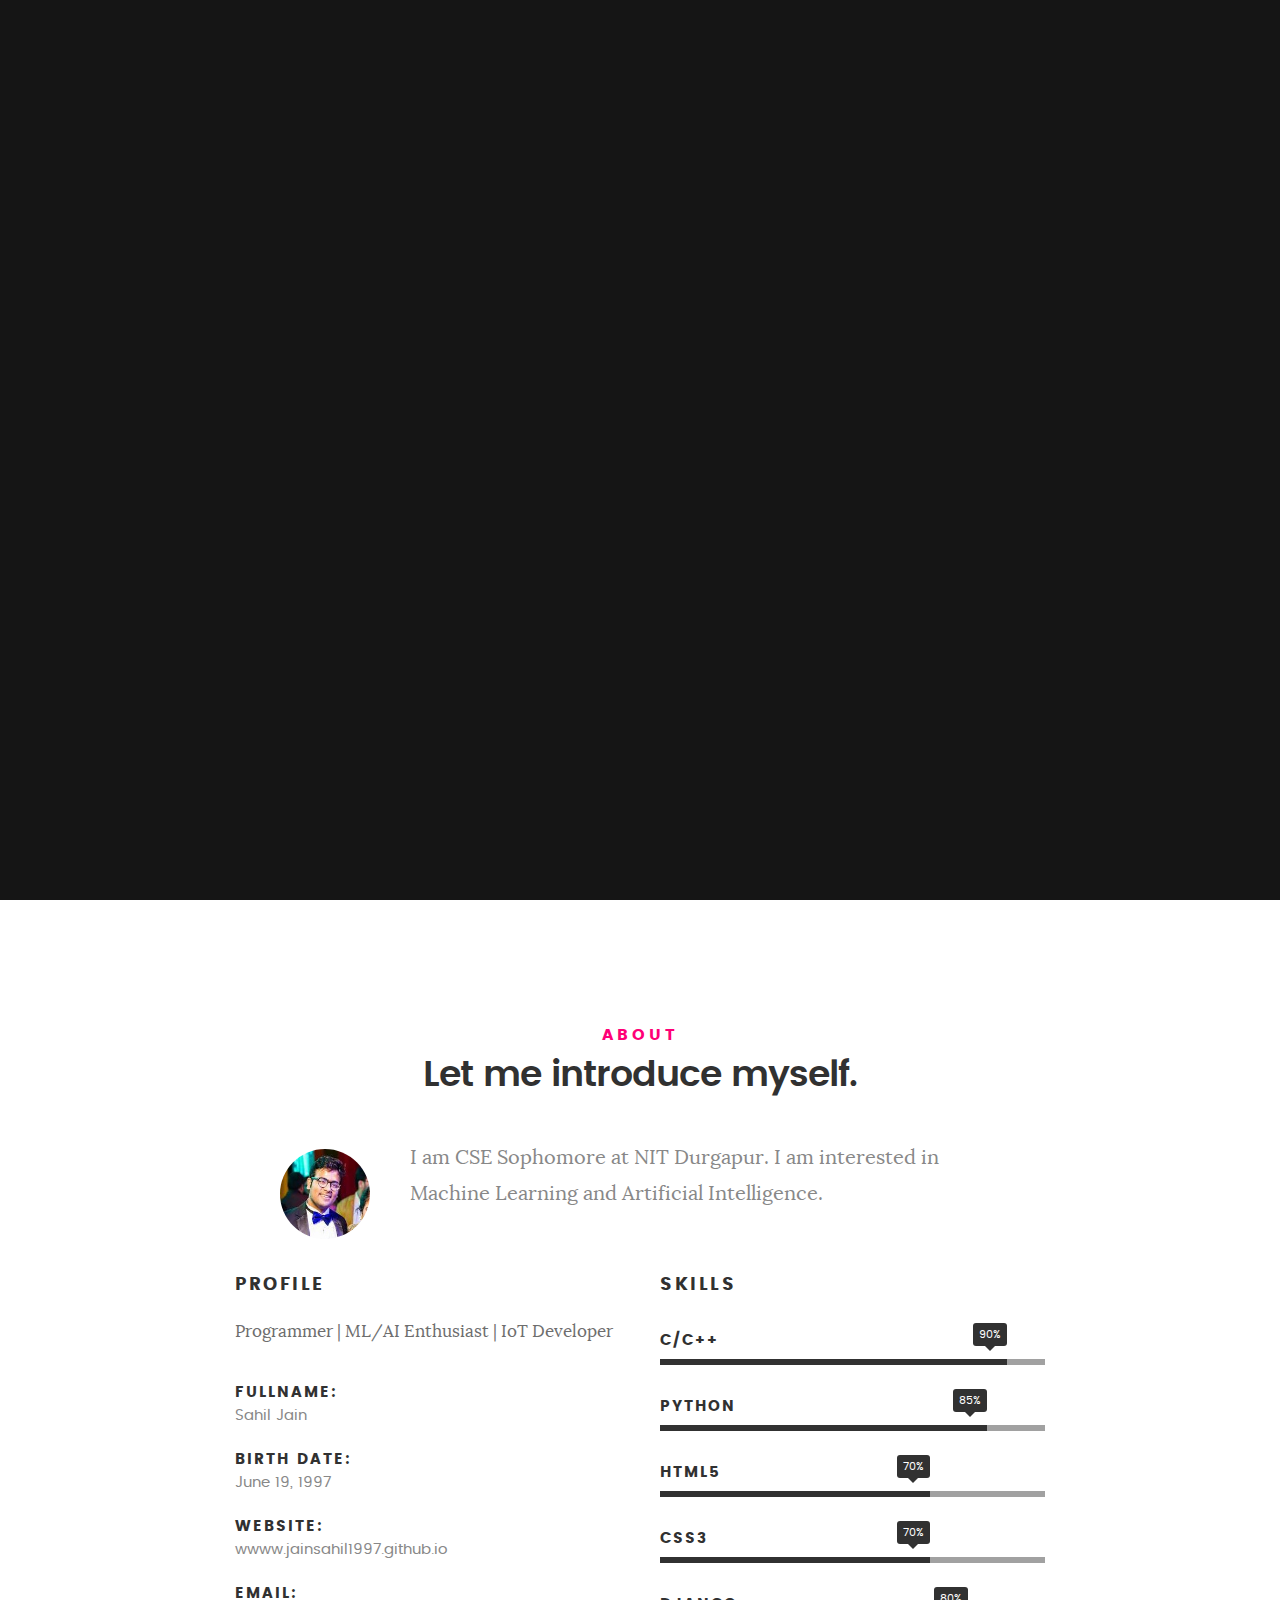
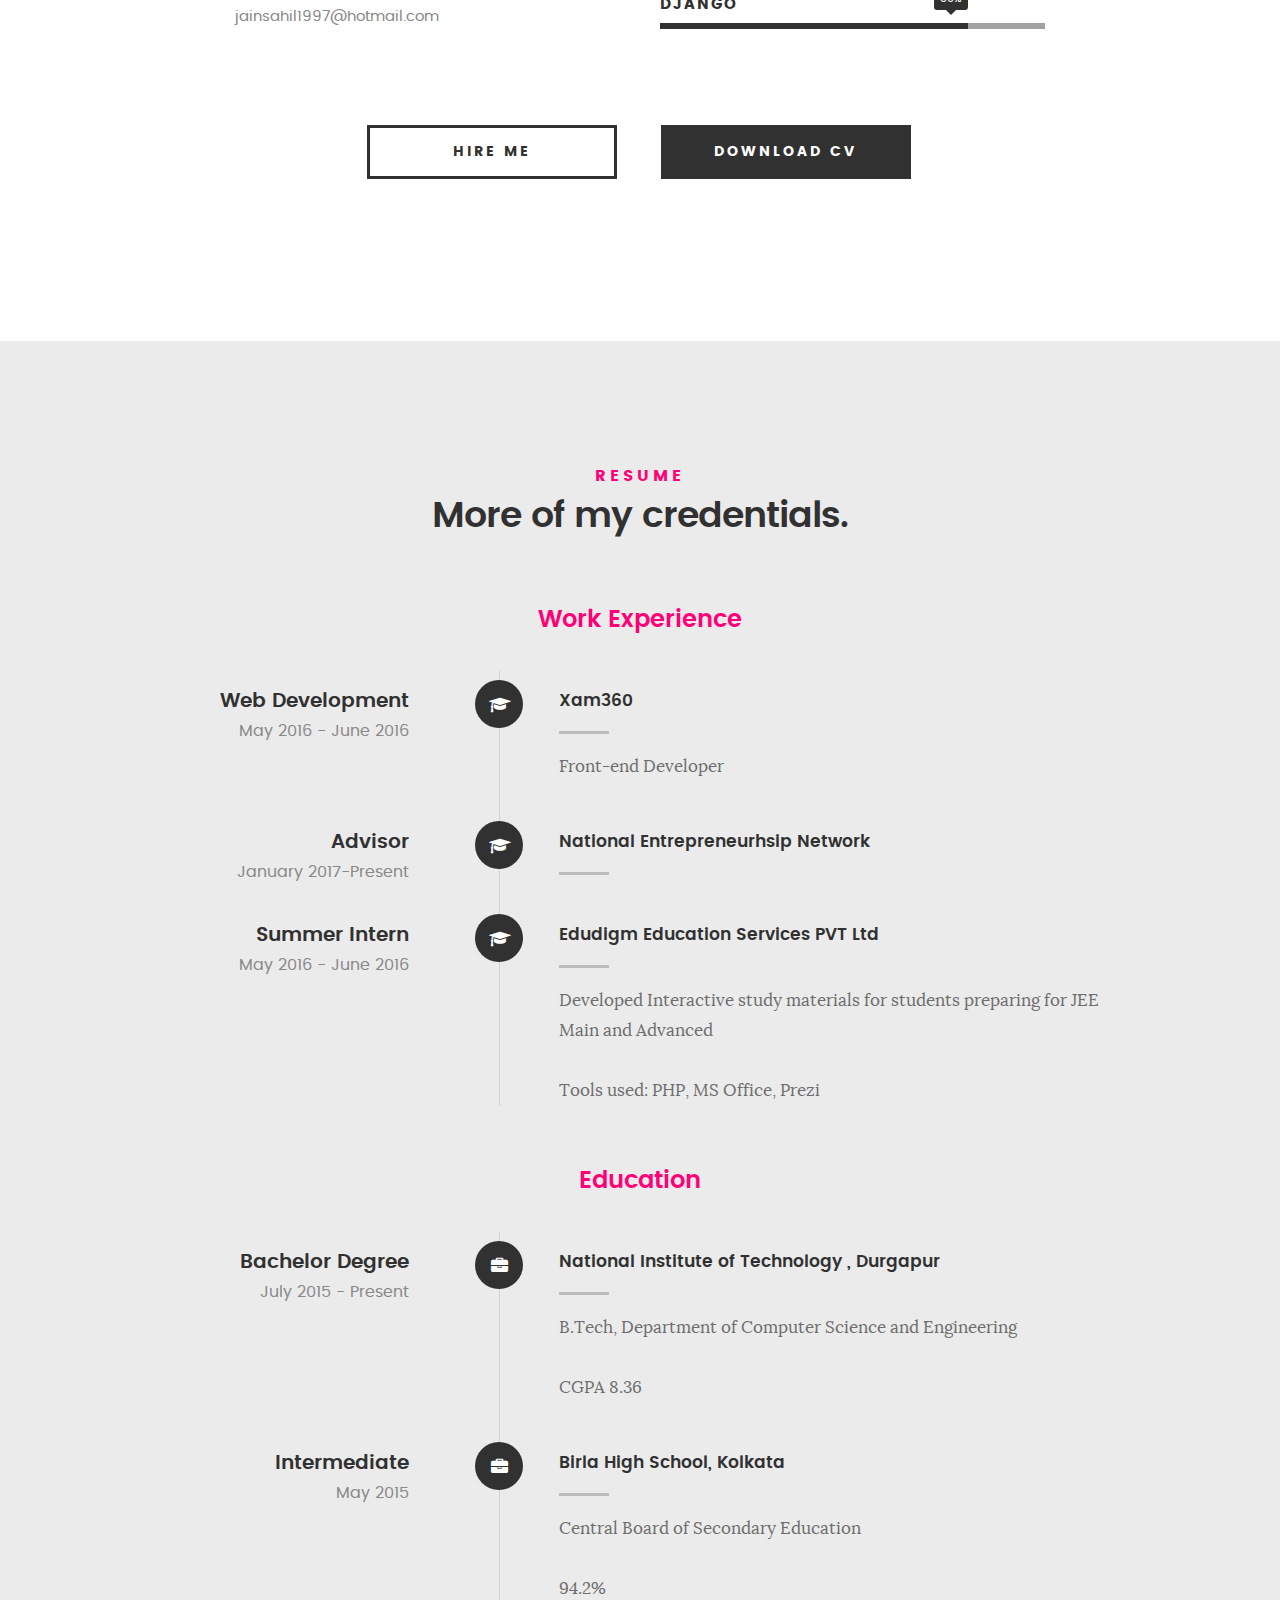
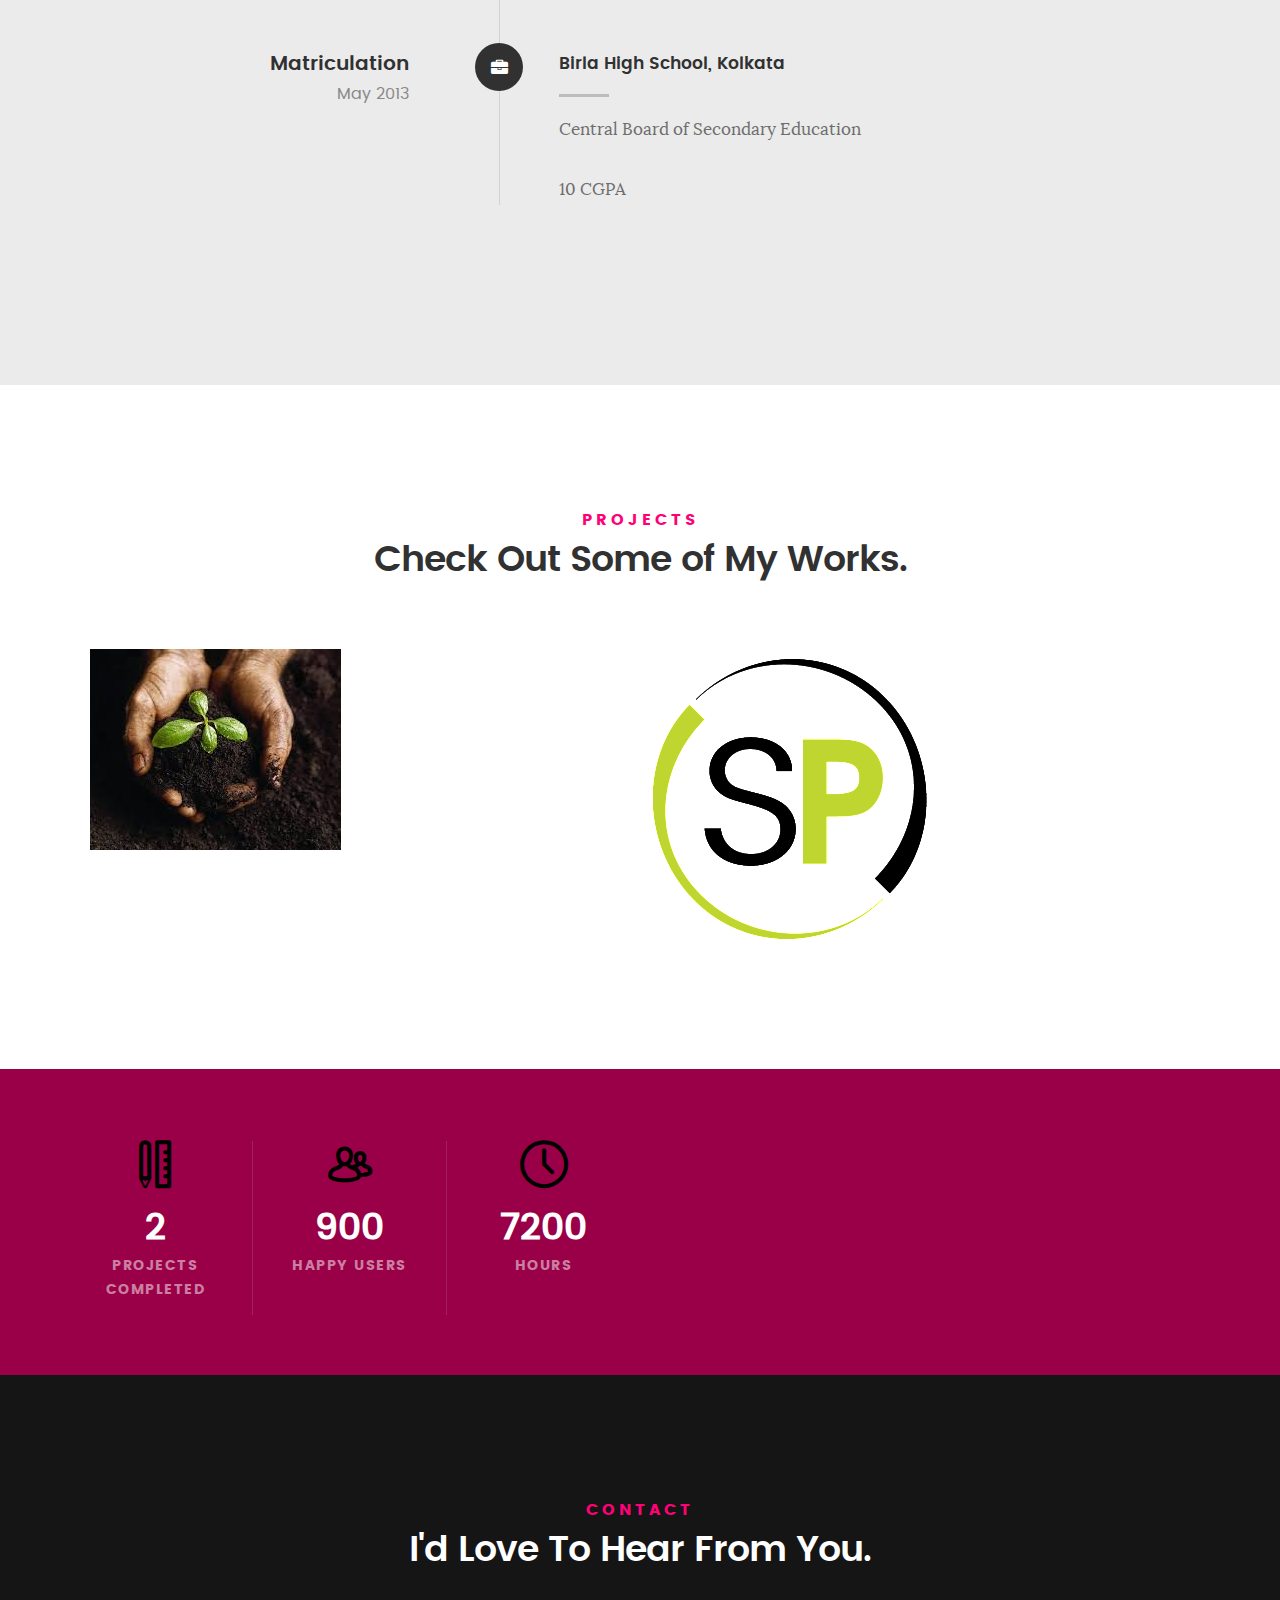
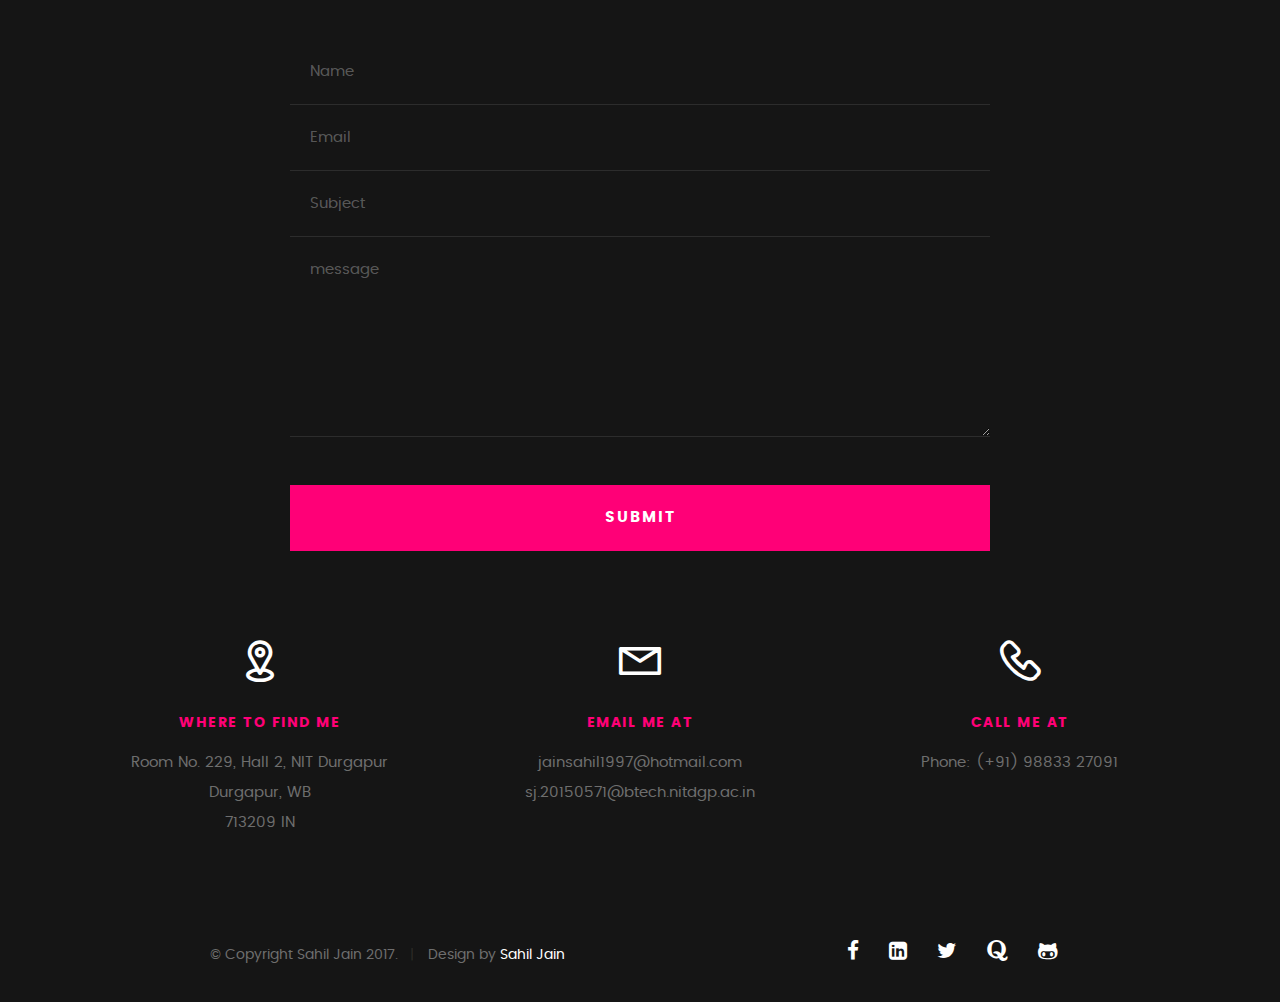
<file: index.html>
<!--/**
 * ===================================================================
 *
 *  Sahil Jain
 *  Shri Vitaragaya Namah
 *  ------------------------------------------------------------------
 *  TOC:
 *  01. webfonts and iconfonts
 *  02. base style overrides
 *  03. typography & general theme styles
 *  04. preloader
 *  05. forms
 *  06. buttons
 *  07. other components
 *  08. common styles
 *  09. header styles
 *  10. intro
 *  11. about
 *  12. resume
 *  13. portfolio
 *  14. call-to-action section
 *  15. services
 *  16. stats
 *  17. contact
 *  18. footer
 *
 * ===================================================================
 */-->
<!DOCTYPE html>
<!--[if IE 8 ]><html class="no-js oldie ie8" lang="en"> <![endif]-->
<!--[if IE 9 ]><html class="no-js oldie ie9" lang="en"> <![endif]-->
<!--[if (gte IE 9)|!(IE)]><!--><html class="no-js" lang="en"> <!--<![endif]-->
<head>

   <!--- basic page needs
   ================================================== -->
   <meta charset="utf-8">
	<title>Sahil Jain</title>
	<meta name="description" content="">
	<meta name="author" content="">

   <!-- mobile specific metas
   ================================================== -->
	<meta name="viewport" content="width=device-width, initial-scale=1, maximum-scale=1">

 	<!-- CSS
   ================================================== -->
   <link rel="stylesheet" href="css/base.css">
   <link rel="stylesheet" href="css/main.css">
   <link rel="stylesheet" href="css/vendor.css">

   <!-- script
   ================================================== -->
	<script src="js/modernizr.js"></script>
	<script src="js/pace.min.js"></script>

   <!-- favicons
	================================================== -->
	<link rel="icon" type="image/png" href="favicon.png">

</head>

<body id="top">

	<!-- header
   ================================================== -->
   <header>
   	<div class="row">

   		<div class="top-bar">
   			<a class="menu-toggle" href="#"><span>Menu</span></a>

	   		<div class="logo">
		         <a href="index.html">Menu</a>
		      </div>

		   	<nav id="main-nav-wrap">
					<ul class="main-navigation">
						<li class="current"><a class="smoothscroll"  href="#intro" title="">Home</a></li>
						<li><a class="smoothscroll"  href="#about" title="">About</a></li>
						<li><a class="smoothscroll"  href="#resume" title="">Resume</a></li>
						<li><a class="smoothscroll"  href="#portfolio" title="">Project</a></li>
						<li><a class="smoothscroll"  href="#contact" title="">Contact</a></li>
					</ul>
				</nav>
   		</div> <!-- /top-bar -->

   	</div> <!-- /row -->
   </header> <!-- /header -->

	<!-- intro section
   ================================================== -->
   <section id="intro">

   	<div class="intro-overlay"></div>

   	<div class="intro-content">
   		<div class="row">

   			<div class="col-twelve">
<img src="images/profile-pic.jpg" alt="Profile Picture" >
	   			<h5>Hello, World.</h5>
	   			<h1>I'm Sahil Jain.</h1>

	   			<p class="intro-position">
	   				<span>Back-end Developer</span>
	   				<span>ML/AI Enthusiast</span>
            <span>IoT Developer</span>
	   			</p>

	   			<a class="button stroke smoothscroll" href="#about" title="">More About Me</a>

	   		</div>

   		</div>
   	</div> <!-- /intro-content -->

   	<ul class="intro-social">
         <li><a href="https://www.facebook.com/jainsahil19977"><i class="fa fa-facebook"></i></a></li>
         <li><a href="https://www.linkedin.com/in/jainsahil1997/"><i class="fa  fa-linkedin-square"></i></a></li>
         <li><a href="#"><i class="fa fa-twitter"></i></a></li>
         <li><a href="https://www.quora.com/profile/Sahil-Jain-12"><i class="fa fa-quora" aria-hidden="true"></i></a></li>
         <li><a href="https://www.github.com/jainsahil1997"><i class="fa fa-github-alt"></i></a></li>
      </ul> <!-- /intro-social -->

   </section> <!-- /intro -->


   <!-- about section
   ================================================== -->
   <section id="about">

   	<div class="row section-intro">
   		<div class="col-twelve">

   			<h5>About</h5>
   			<h1>Let me introduce myself.</h1>

   			<div class="intro-info">

   				<img src="images/profile.jpg" alt="Profile Picture">

   				<p class="lead">I am CSE Sophomore at NIT Durgapur. I am interested in Machine Learning and Artificial Intelligence. </p>
   			</div>

   		</div>
   	</div> <!-- /section-intro -->

   	<div class="row about-content">

   		<div class="col-six tab-full">

   			<h3>Profile</h3>
   			<p>Programmer | ML/AI Enthusiast | IoT Developer</p>

   			<ul class="info-list">
   				<li>
   					<strong>Fullname:</strong>
   					<span>Sahil Jain</span>
   				</li>
   				<li>
   					<strong>Birth Date:</strong>
   					<span>June 19, 1997</span>
   				</li>

   				<li>
   					<strong>Website:</strong>
   					<span>wwww.jainsahil1997.github.io</span>
   				</li>
   				<li>
   					<strong>Email:</strong>
   					<span>jainsahil1997@hotmail.com</span>
   				</li>

   			</ul> <!-- /info-list -->

   		</div>

   		<div class="col-six tab-full">

   			<h3>Skills</h3>
   			<ul class="skill-bars">
				   <li>
				   	<div class="progress percent90"><span>90%</span></div>
				   	<strong>C/C++</strong>
				   </li>
				   <li>
				   	<div class="progress percent85"><span>85%</span></div>
				   	<strong>Python</strong>
				   </li>
				   <li>
				   	<div class="progress percent70"><span>70%</span></div>
				   	<strong>HTML5</strong>
				   </li>
				   <li>
				   	<div class="progress percent70"><span>70%</span></div>
				   	<strong>CSS3</strong>
				   </li>
				   <li>

				   	<div class="progress percent80"><span>80%</span></div>
				   	<strong>Django</strong>
				   </li>

				</ul> <!-- /skill-bars -->

   		</div>

   	</div>

   	<div class="row button-section">
   		<div class="col-twelve">
   			<a href="#contact" title="Hire Me" class="button stroke smoothscroll">Hire Me</a>
   			<a href="https://github.com/jainsahil1997/Resume/blob/master/Sahil%20Jain.pdf" title="Download CV" class="button button-primary">Download CV</a>
   		</div>
   	</div>

   </section> <!-- /process-->


   <!-- resume Section
   ================================================== -->
	<section id="resume" class="grey-section">

		<div class="row section-intro">
   		<div class="col-twelve">

   			<h5>Resume</h5>
   			<h1>More of my credentials.</h1>

   			<p class="lead"></p>

   		</div>
   	</div> <!-- /section-intro-->

   	<div class="row resume-timeline">

   		<div class="col-twelve resume-header">

   			<h2>Work Experience</h2>

   		</div> <!-- /resume-header -->

   		<div class="col-twelve">

   			<div class="timeline-wrap">

   				<div class="timeline-block">

	   				<div class="timeline-ico">
	   					<i class="fa fa-graduation-cap"></i>
	   				</div>

	   				<div class="timeline-header">
	   					<h3>Web Development</h3>
	   					<p>May 2016 - June 2016</p>
	   				</div>

	   				<div class="timeline-content">
	   					<h4>Xam360</h4>
              <p>Front-end Developer</p>

	   				</div>

	   			</div> <!-- /timeline-block -->

	   			<div class="timeline-block">

	   				<div class="timeline-ico">
	   					<i class="fa fa-graduation-cap"></i>
	   				</div>

	   				<div class="timeline-header">
	   					<h3>Advisor</h3>
	   					<p>January 2017-Present</p>
	   				</div>

	   				<div class="timeline-content">
	   					<h4>National Entrepreneurhsip Network</h4>
	   					<p></p>
	   				</div>

	   			</div> <!-- /timeline-block -->

	   			<div class="timeline-block">

	   				<div class="timeline-ico">
	   					<i class="fa fa-graduation-cap"></i>
	   				</div>

	   				<div class="timeline-header">
	   					<h3>Summer Intern</h3>
	   					<p>May 2016 - June 2016</p>
	   				</div>

	   				<div class="timeline-content">
	   					<h4>Edudigm Education Services PVT Ltd</h4>
	   					<p>Developed Interactive study materials for students preparing for JEE Main and Advanced</p>
              <p>Tools used: PHP, MS Office, Prezi</p>
	   				</div>

	   			</div> <!-- /timeline-block -->

   			</div> <!-- /timeline-wrap -->

   		</div> <!-- /col-twelve -->

   	</div> <!-- /resume-timeline -->

   	<div class="row resume-timeline">

   		<div class="col-twelve resume-header">

   			<h2>Education</h2>

   		</div> <!-- /resume-header -->

   		<div class="col-twelve">

   			<div class="timeline-wrap">

   				<div class="timeline-block">

	   				<div class="timeline-ico">
	   					<i class="fa fa-briefcase"></i>
	   				</div>

	   				<div class="timeline-header">
	   					<h3>Bachelor Degree</h3>
	   					<p>July 2015 - Present</p>
	   				</div>

	   				<div class="timeline-content">
	   					<h4>National Institute of Technology , Durgapur</h4>
	   					<p>B.Tech, Department of Computer Science and Engineering </p>
              <p>CGPA 8.36</p>
            </div>

	   			</div> <!-- /timeline-block -->

	   			<div class="timeline-block">

	   				<div class="timeline-ico">
	   					<i class="fa fa-briefcase"></i>
	   				</div>

	   				<div class="timeline-header">
	   					<h3>Intermediate</h3>
	   					<p>May 2015</p>
	   				</div>

	   				<div class="timeline-content">
	   					<h4>Birla High School, Kolkata</h4>
	   					<p>Central Board of Secondary Education</p>
            </p>94.2%</p>
	   				</div>

	   			</div> <!-- /timeline-block -->

          <div class="timeline-block">

	   				<div class="timeline-ico">
	   					<i class="fa fa-briefcase"></i>
	   				</div>

	   				<div class="timeline-header">
	   					<h3>Matriculation</h3>
	   					<p>May 2013</p>
	   				</div>

	   				<div class="timeline-content">
	   					<h4>Birla High School, Kolkata</h4>
	   					<p>Central Board of Secondary Education</p>
            </p>10 CGPA</p>
	   				</div>

	   			</div>

   			</div> <!-- /timeline-wrap -->

   		</div> <!-- /col-twelve -->

   	</div> <!-- /resume-timeline -->

	</section> <!-- /features -->


	<!-- Portfolio Section
   ================================================== -->
	<section id="portfolio">

		<div class="row section-intro">
   		<div class="col-twelve">

   			<h5>Projects</h5>
   			<h1>Check Out Some of My Works.</h1>

   			<p class="lead"></p>

   		</div>
   	</div> <!-- /section-intro-->

   	<div class="row portfolio-content">

   		<div class="col-twelve">

   			<!-- portfolio-wrapper -->
	         <div id="folio-wrapper" class="block-1-2 block-mob-full stack">

	         	<div class="bgrid folio-item">
	               <div class="item-wrap">
	               	<img src="images/portfolio/soil.jpg" alt="Liberty">
	                  <a href="#modal-01" class="overlay">
	                     <div class="folio-item-table">
	                     	<div class="folio-item-cell">
		     					       <h3 class="folio-title">Soil Management</h3>
		     					    	 <span class="folio-types">
		     					       	  IoT enabled Soil Management System
		     					       </span>
		     					   </div>
	                     </div>
	                  </a>
	               </div>
	        		</div> <!-- /folio-item -->
              <br>
	        		<div class="bgrid folio-item">
	               <div class="item-wrap">
	               	<img src="images/portfolio/studyportal.jpg" alt="Shutterbug">
	               	<a href="#modal-02" class="overlay">
	                     <div class="folio-item-table">
	                     	<div class="folio-item-cell">
	                     		<h3 class="folio-title">Study Portal</h3>
		     					    	<span class="folio-types">
		     					       	  Django based study portal for NIT Dgp Students
		     					      </span>
		     					   </div>
	                     </div>
	                  </a>
	               </div>
	        		</div> <!-- /folio-item -->
            </p>


	            <!-- modal popups - begin
	            ============================================================= -->
	            <div id="modal-01" class="popup-modal slider mfp-hide">

				     	<div class="media">
				     		<img src="images/portfolio/soil.jpg" alt="" />
				     	</div>

					   <div class="description-box">
					      <h4>Soil Management</h4>
					      <p>Developed an automated system which monitors soil parameters like moisture,pH, temperature
                Developed an php web application to control system and extract data from the system.
The device would be using GPRS/GSM or Wifi Module to send and receive data.Web application is a Progressive Web App for better UI.
</p>
					      <div class="categories">IoT Development</div>
					   </div>

			         <div class="link-box">
			            <a href="https://wwwsms.000webhostapp.com">Details</a>
					      <a href="#" class="popup-modal-dismiss">Close</a>
			         </div>

				   </div> <!-- /modal-01 -->

				   <div id="modal-02" class="popup-modal slider mfp-hide">

				     	<div class="media">
				     		<img src="images/portfolio/studyportal.jpg" alt="" />
				     	</div>

					   <div class="description-box">
					      <h4>Shutterbug</h4>
					      <p>Developed a study portal web application on django framework. Objective to be the largest repository of study materials and past papers for every department of
NIT Durgapur.Web application is a Progressive Web App for better UI.</p>

					      <div class="categories">Django Development</div>
					   </div>

			         <div class="link-box">
			            <a href="http://www.behance.net">Details</a>
					      <a href="#" class="popup-modal-dismiss">Close</a>
			         </div>

				   </div> <!-- /modal-02 -->

				   <!-- modal popups - end
	            ============================================================= -->

	         </div> <!-- /portfolio-wrapper -->

   		</div>  <!-- /twelve -->

   	</div> <!-- /portfolio-content -->

	</section> <!-- /portfolio -->


	<!-- stats Section
   ================================================== -->
	<section id="stats" class="count-up">

		<div class="row">
			<div class="col-twelve">

				<div class="block-1-6 block-s-1-3 block-tab-1-2 block-mob-full stats-list">

					<div class="bgrid stat">

						<div class="icon-part">
							<i class="icon-pencil-ruler"></i>
						</div>

						<h3 class="stat-count">
              2
						</h3>

						<h5 class="stat-title">
							Projects Completed
						</h5>

					</div> <!-- /stat -->

					<div class="bgrid stat">

						<div class="icon-part">
							<i class="icon-users"></i>
						</div>

						<h3 class="stat-count">
							900
						</h3>

						<h5 class="stat-title">
							Happy Users
						</h5>

					</div> <!-- /stat -->

					<div class="bgrid stat">

						<div class="icon-part">
							<i class="icon-clock"></i>
						</div>

						<h3 class="stat-count">
							7200
						</h3>

						<h5 class="stat-title">
							Hours
						</h5>

					</div> <!-- /stat -->

				</div> <!-- /stats-list -->

			</div> <!-- /twelve -->
		</div> <!-- /row -->

	</section> <!-- /stats -->


   <!-- contact
   ================================================== -->
	<section id="contact">

		<div class="row section-intro">
   		<div class="col-twelve">

   			<h5>Contact</h5>
   			<h1>I'd Love To Hear From You.</h1>

   			<p class="lead"></p>

   		</div>
   	</div> <!-- /section-intro -->

   	<div class="row contact-form">

   		<div class="col-twelve">

            <!-- form -->
            <form name="contactForm" id="contactForm" method="post" action="send_form_email.php">
      			<fieldset>

                  <div class="form-field">
 						   <input name="contactName" type="text" id="contactName" placeholder="Name" value="" minlength="2" required="">
                  </div>
                  <div class="form-field">
	      			   <input name="contactEmail" type="email" id="contactEmail" placeholder="Email" value="" required="">
	               </div>
                  <div class="form-field">
	     				   <input name="contactSubject" type="text" id="contactSubject" placeholder="Subject" value="">
	               </div>
                  <div class="form-field">
	                 	<textarea name="contactMessage" id="contactMessage" placeholder="message" rows="10" cols="50" required=""></textarea>
	               </div>
                 <div class="form-field">
                     <button class="submitform">Submit</button>
                     <div id="submit-loader">
                        <div class="text-loader">Sending...</div>
       				      <div class="s-loader">
								  	<div class="bounce1"></div>
								  	<div class="bounce2"></div>
								  	<div class="bounce3"></div>
								</div>
							</div>
                  </div>

      			</fieldset>
      		</form> <!-- Form End -->

            <!-- contact-warning -->
            <div id="message-warning">
            </div>
            <!-- contact-success -->
      		<div id="message-success">
               <i class="fa fa-check"></i>Your message was sent, thank you!<br>
      		</div>

         </div> <!-- /col-twelve -->

   	</div> <!-- /contact-form -->

   	<div class="row contact-info">

   		<div class="col-four tab-full">

   			<div class="icon">
   				<i class="icon-pin"></i>
   			</div>

   			<h5>Where to find me</h5>

   			<p>
            Room No. 229, Hall 2, NIT Durgapur<br>
            Durgapur, WB<br>
            713209 IN
            </p>

   		</div>

   		<div class="col-four tab-full collapse">

   			<div class="icon">
   				<i class="icon-mail"></i>
   			</div>

   			<h5>Email Me At</h5>

   			<p>jainsahil1997@hotmail.com<br>
			   	sj.20150571@btech.nitdgp.ac.in
			   </p>

   		</div>

   		<div class="col-four tab-full">

   			<div class="icon">
   				<i class="icon-phone"></i>
   			</div>

   			<h5>Call Me At</h5>

   			<p>Phone: (+91) 98833 27091
			   </p>

   		</div>

   	</div> <!-- /contact-info -->

	</section> <!-- /contact -->


   <!-- footer
   ================================================== -->

   <footer>
     	<div class="row">

     		<div class="col-six tab-full pull-right social">

     			<ul class="footer-social">
            <li><a href="https://www.facebook.com/jainsahil19977"><i class="fa fa-facebook"></i></a></li>
            <li><a href="https://www.linkedin.com/in/jainsahil1997/"><i class="fa  fa-linkedin-square"></i></a></li>
            <li><a href="#"><i class="fa fa-twitter"></i></a></li>
            <li><a href="https://www.quora.com/profile/Sahil-Jain-12"><i class="fa fa-quora" aria-hidden="true"></i></a></li>
            <li><a href="https://www.github.com/jainsahil1997"><i class="fa fa-github-alt"></i></a></li>
         	</ul>

	      </div>

      	<div class="col-six tab-full">
	      	<div class="copyright">
		        	<span>© Copyright Sahil Jain 2017.</span>
		        	<span>Design by <a href="https://jainsahil1997.github.io/">Sahil Jain</a></span>
		         </div>
	      	</div>

	      	<div id="go-top">
		         <a class="smoothscroll" title="Back to Top" href="#top"><i class="fa fa-long-arrow-up"></i></a>
		      </div>

      	</div> <!-- /row -->
   </footer>

   <div id="preloader">
    	<div id="loader"></div>
   </div>

   <!-- Java Script
   ================================================== -->
   <script src="js/jquery-2.1.3.min.js"></script>
   <script src="js/plugins.js"></script>
   <script src="js/main.js"></script>

</body>

</html>
</file>
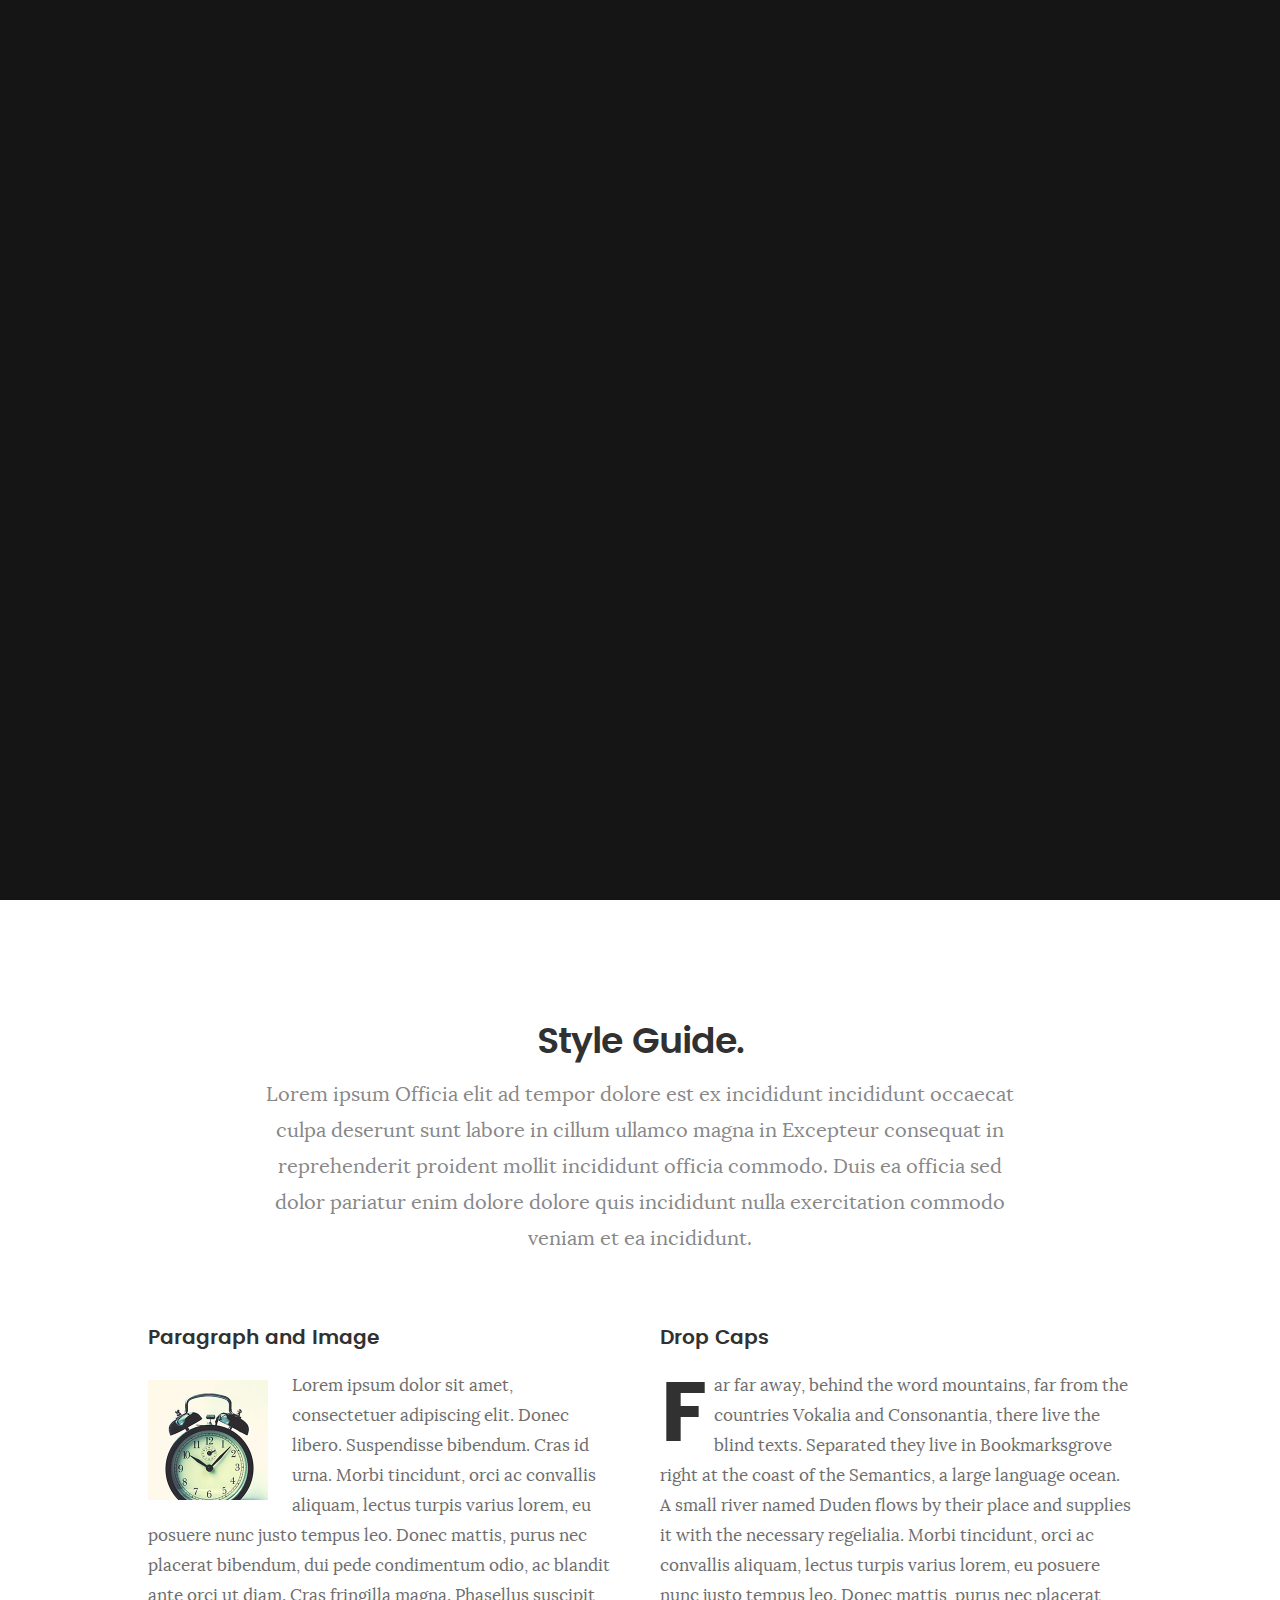
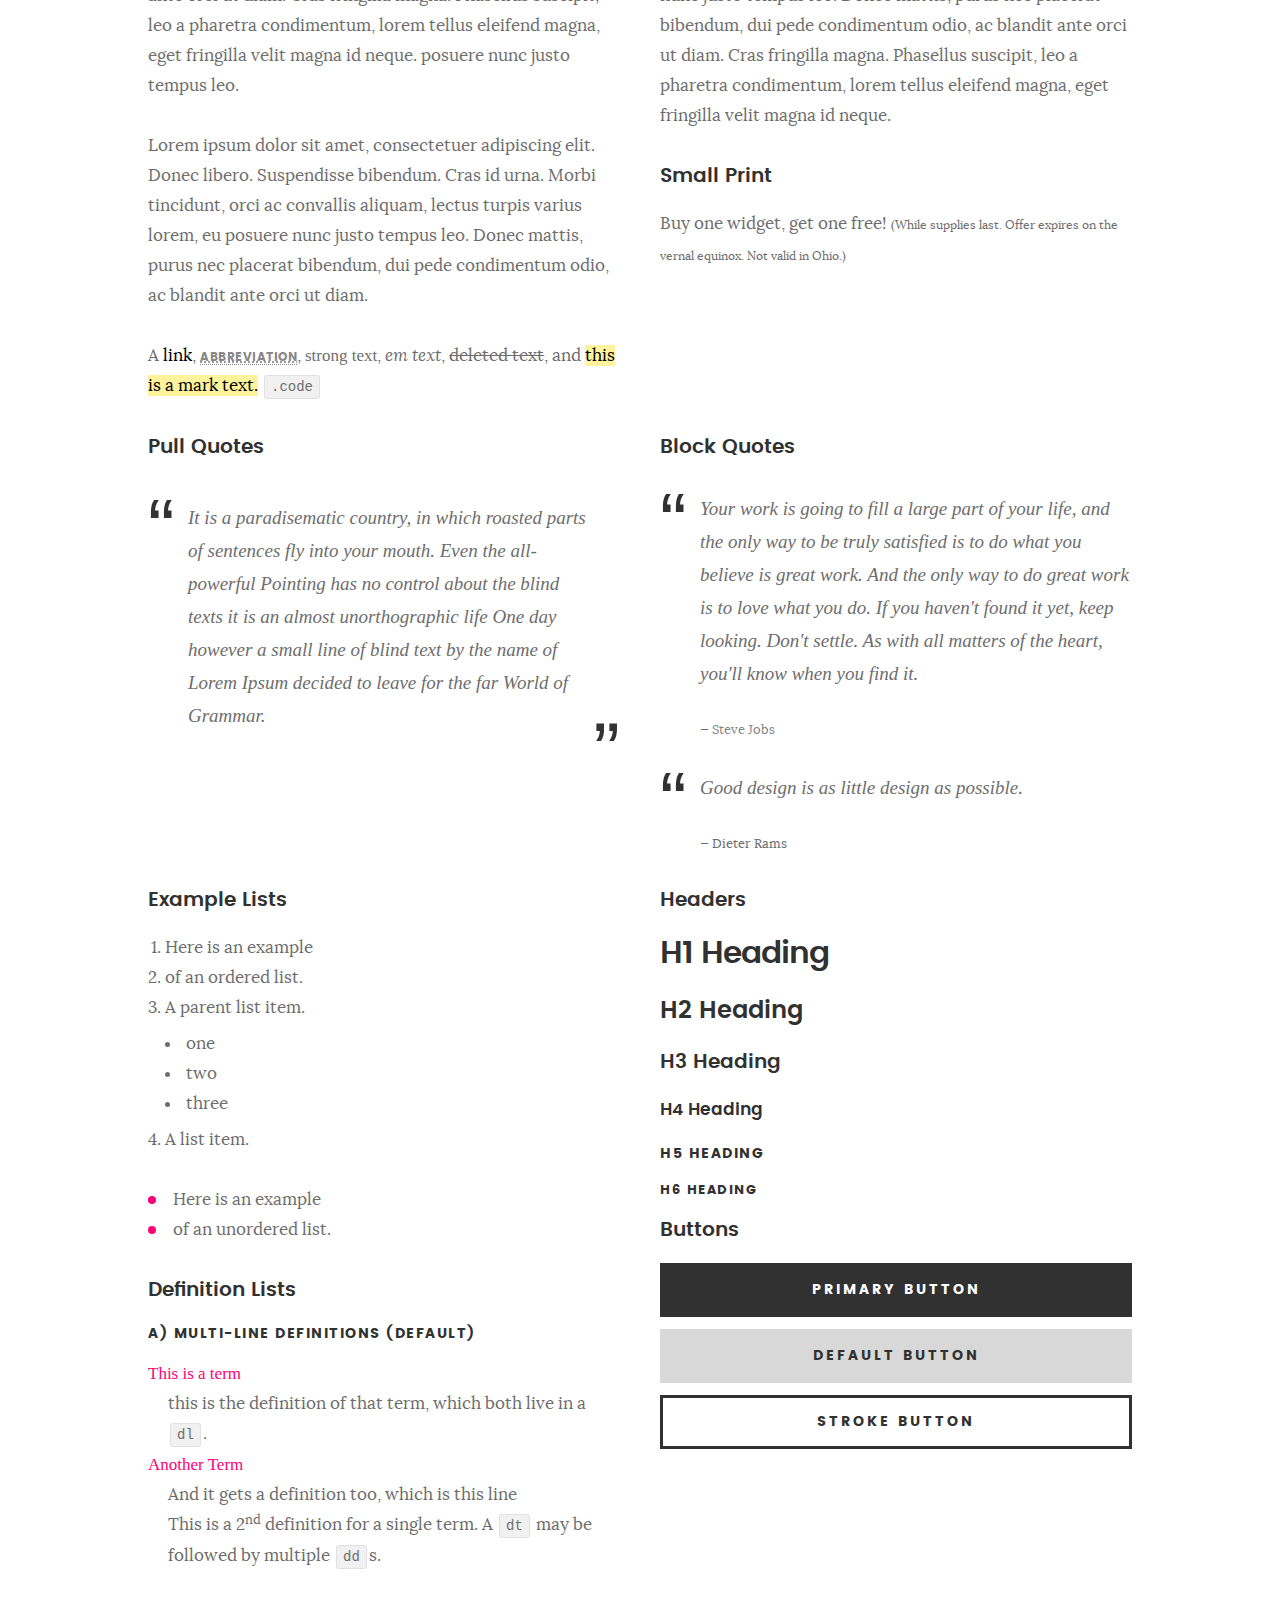
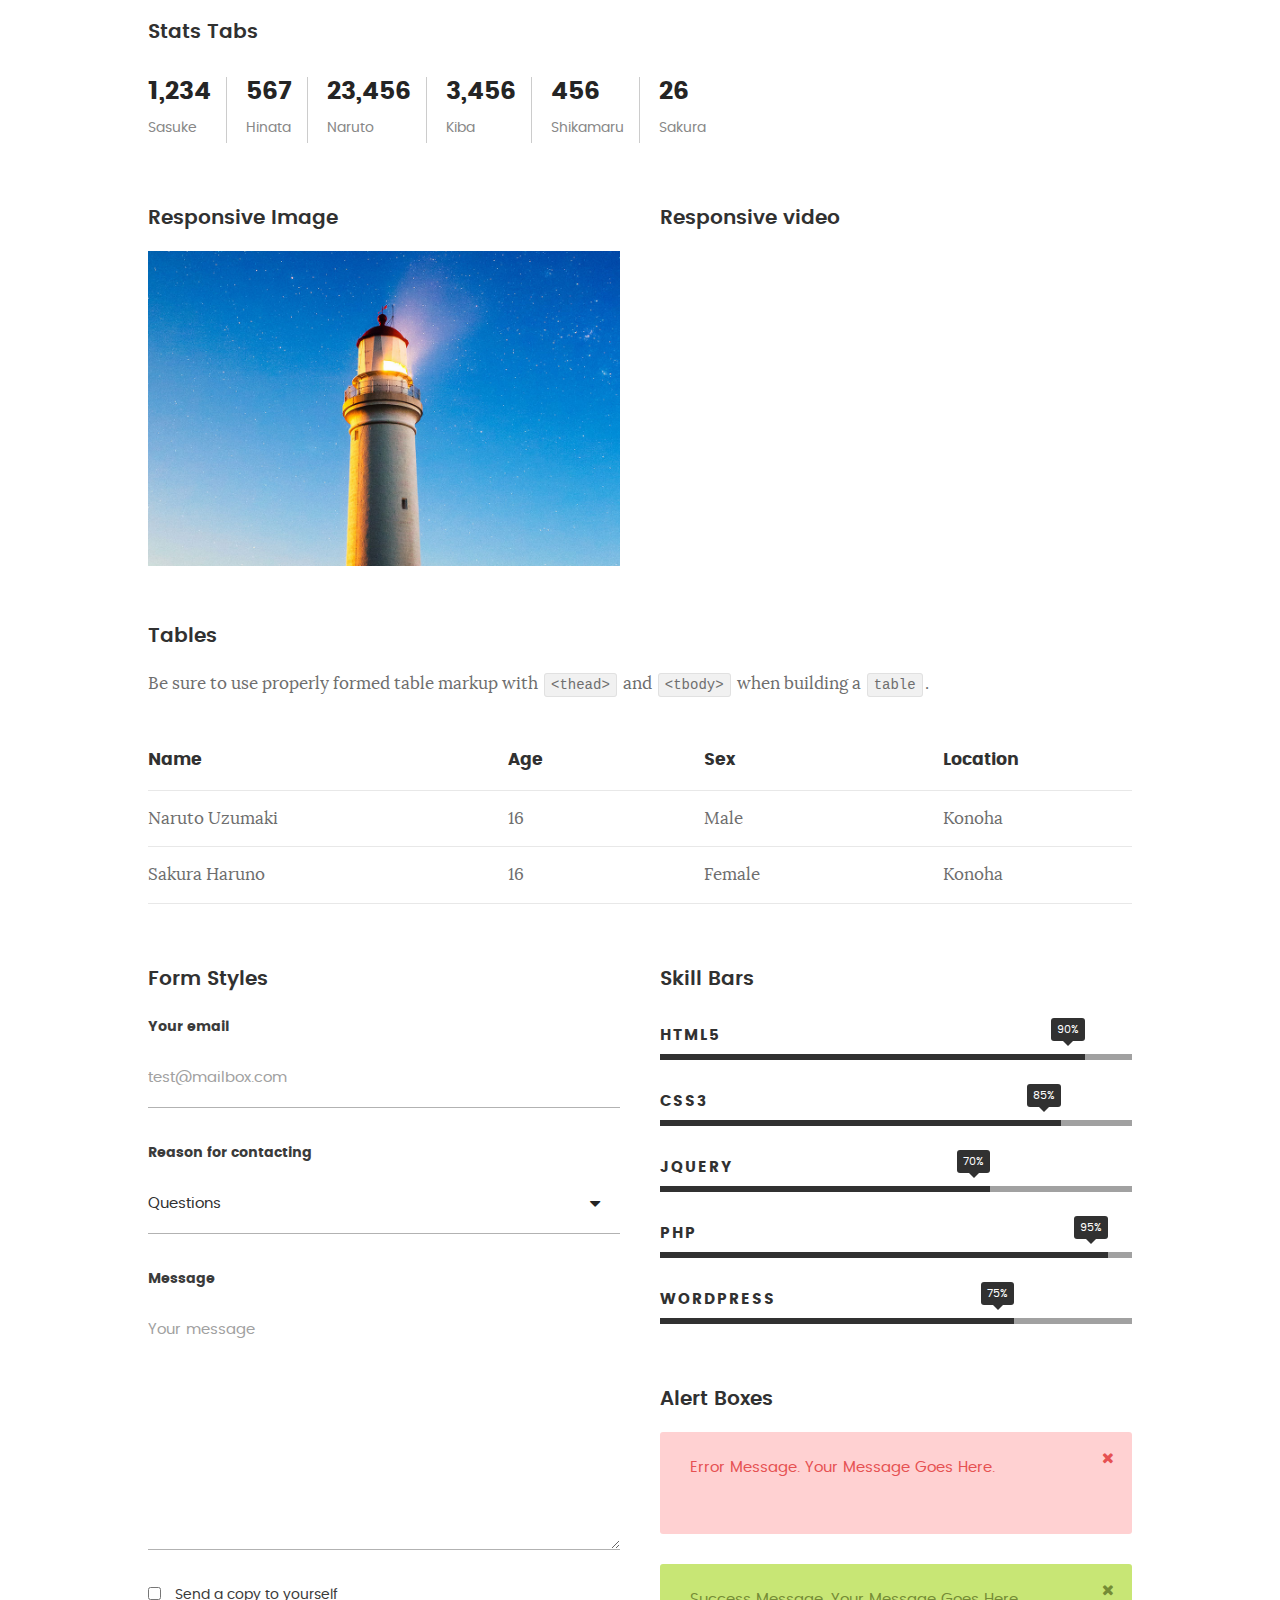
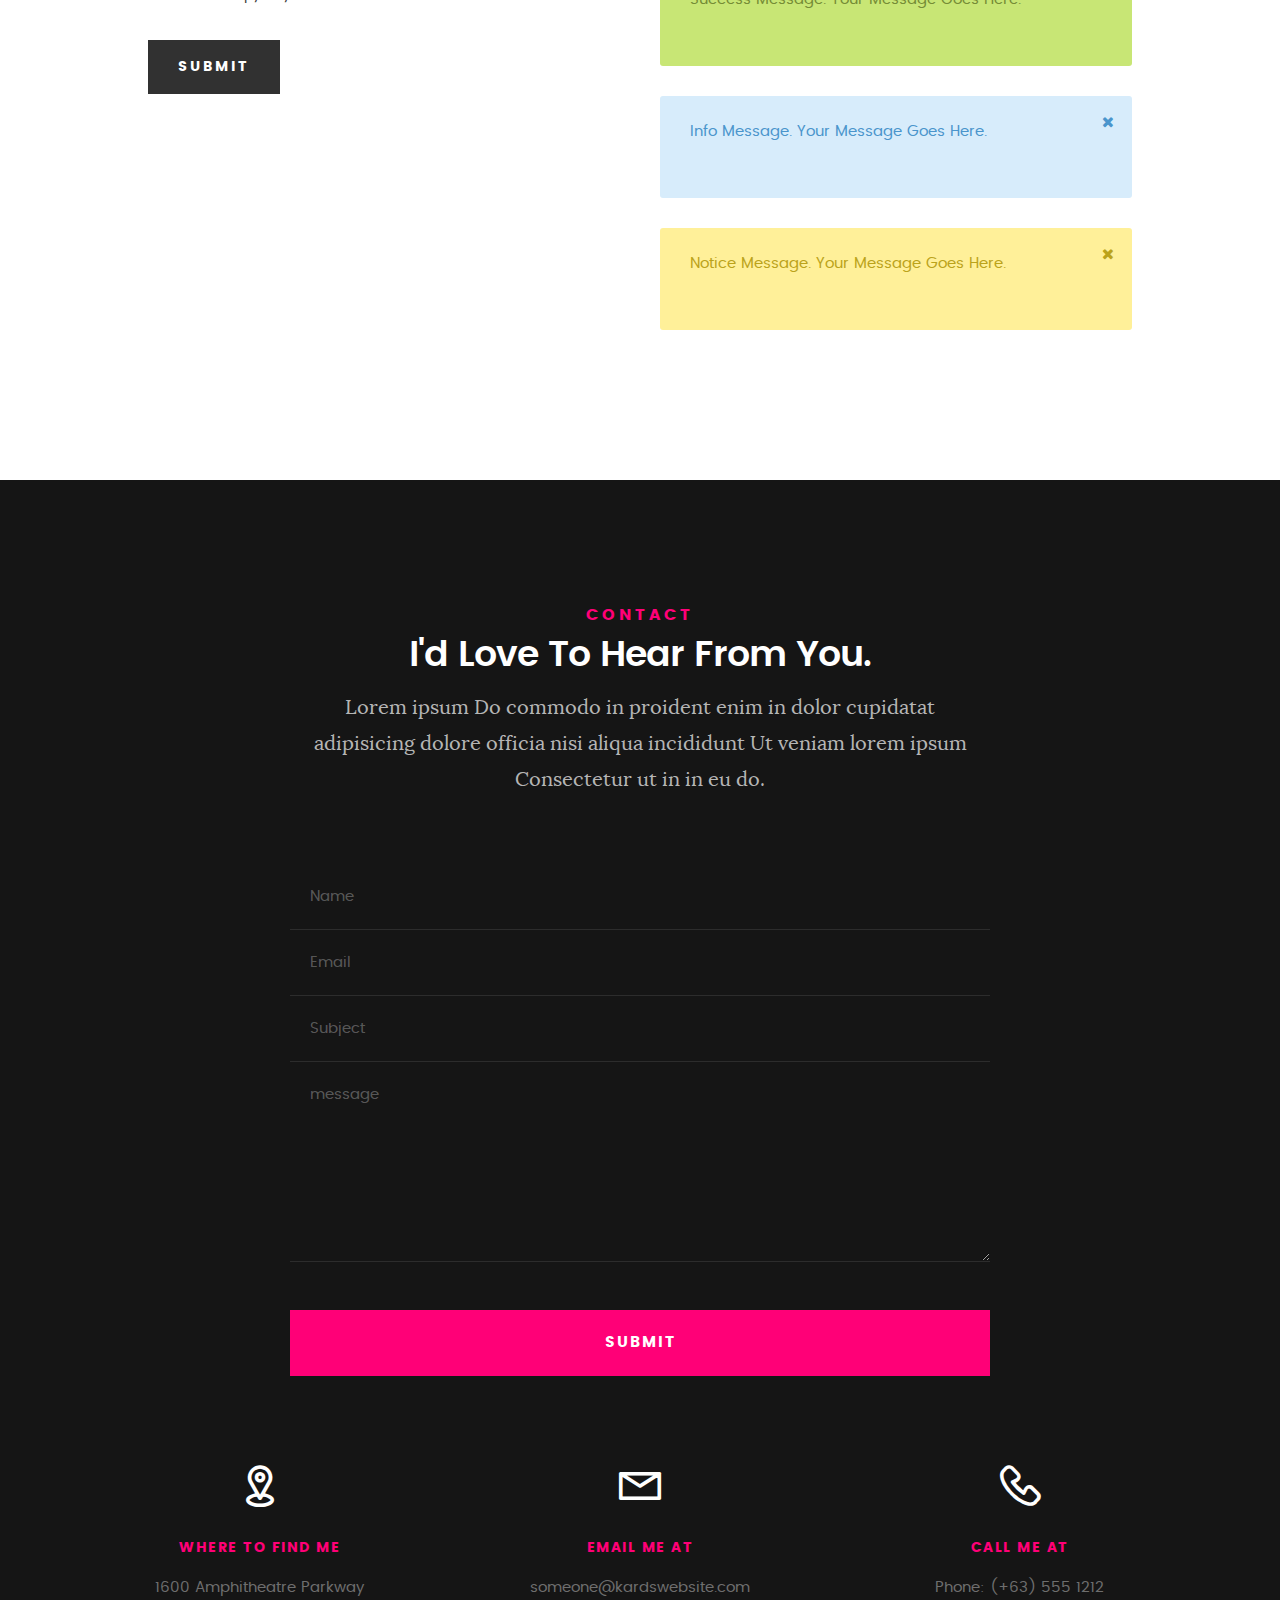
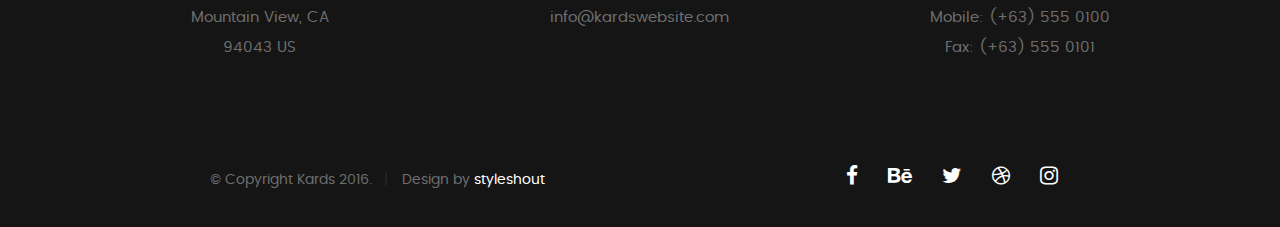
<file: styles.html>
<!DOCTYPE html>
<!--[if IE 8 ]><html class="no-js oldie ie8" lang="en"> <![endif]-->
<!--[if IE 9 ]><html class="no-js oldie ie9" lang="en"> <![endif]-->
<!--[if (gte IE 9)|!(IE)]><!--><html class="no-js" lang="en"> <!--<![endif]-->
<head>

   <!--- basic page needs
   ================================================== -->
   <meta charset="utf-8">
	<title>Style Demo - Kards</title>
	<meta name="description" content="">
	<meta name="author" content="">

   <!-- mobile specific metas
   ================================================== -->
	<meta name="viewport" content="width=device-width, initial-scale=1, maximum-scale=1">

 	<!-- CSS
   ================================================== -->
   <link rel="stylesheet" href="css/base.css">
   <link rel="stylesheet" href="css/main.css">
   <link rel="stylesheet" href="css/vendor.css">

   <style type="text/css" media="screen">

   	#styles {
   		background: white;
   		padding-top: 12rem;
   		padding-bottom: 12rem;
   	}
   	#styles .row {
   		max-width: 1024px;
     	}
     	#styles .section-intro {
   		max-width: 800px;
     	}

   </style>

   <!-- script
   ================================================== -->
	<script src="js/modernizr.js"></script>
	<script src="js/pace.min.js"></script>

   <!-- favicons
	================================================== -->
	<link rel="icon" type="image/png" href="favicon.png">

</head>

<body id="top">

	<!-- header
   ================================================== -->
   <header>
   	<div class="row">

   		<div class="top-bar">
   			<a class="menu-toggle" href="#"><span>Menu</span></a>

	   		<div class="logo">
		         <a href="index.html">KARDS</a>
		      </div>

		   	<nav id="main-nav-wrap">
					<ul class="main-navigation">
						<li><a href="index.html#intro" title="">Home</a></li>
						<li><a href="index.html#about" title="">About</a></li>
						<li><a href="index.html#resume" title="">Resume</a></li>
						<li><a href="index.html#portfolio" title="">Portfolio</a></li>
						<li><a href="index.html#services" title="">Services</a></li>
						<li><a class="smoothscroll"  href="#contact" title="">Contact</a></li>
						<li><a href="styles.html" title="">Style Demo</a></li>
					</ul>
				</nav>
   		</div> <!-- /top-bar -->

   	</div> <!-- /row -->
   </header> <!-- /header -->

	<!-- intro section
   ================================================== -->
   <section id="intro">

   	<div class="intro-overlay"></div>

   	<div class="intro-content">
   		<div class="row">

   			<div class="col-twelve">

	   			<h5>Hello, World.</h5>
	   			<h1>I'm Juan Dela Cruz.</h1>

	   			<p class="intro-position">
	   				<span>Front-end Developer</span>
	   				<span>UI/UX Designer</span>
	   			</p>

	   			<a class="button stroke smoothscroll" href="#about" title="">More About Me</a>

	   		</div>

   		</div>
   	</div> <!-- /intro-content -->

   	<ul class="intro-social">
         <li><a href="#"><i class="fa fa-facebook"></i></a></li>
         <li><a href="#"><i class="fa fa-behance"></i></a></li>
         <li><a href="#"><i class="fa fa-twitter"></i></a></li>
         <li><a href="#"><i class="fa fa-dribbble"></i></a></li>
         <li><a href="#"><i class="fa fa-instagram"></i></a></li>
      </ul> <!-- /intro-social -->

   </section> <!-- /intro -->


   <!-- Style Demo
   ================================================== -->
   <section id="styles">

   	<div class="row section-intro">

   		<div class="col-twelve">

   			<h1>Style Guide.</h1>

   			<p class="lead">Lorem ipsum Officia elit ad tempor dolore est ex incididunt incididunt occaecat culpa deserunt sunt labore in cillum ullamco magna in Excepteur consequat in reprehenderit proident mollit incididunt officia commodo.
   			Duis ea officia sed dolor pariatur enim dolore dolore quis incididunt nulla exercitation commodo veniam et ea incididunt.</p>

   		</div>

     	</div> <!-- /row -->

     	<div class="row">

     		<div class="col-six tab-full">

		      <h3>Paragraph and Image</h3>

		      <p><a href="#"><img width="120" height="120" class="pull-left" alt="sample-image" src="images/sample-image.jpg"></a>
		  		Lorem ipsum dolor sit amet, consectetuer adipiscing elit. Donec libero. Suspendisse bibendum.
		  		Cras id urna. Morbi tincidunt, orci ac convallis aliquam, lectus turpis varius lorem, eu
		  		posuere nunc justo tempus leo. Donec mattis, purus nec placerat bibendum, dui pede condimentum
		  		odio, ac blandit ante orci ut diam. Cras fringilla magna. Phasellus suscipit, leo a pharetra
		  		condimentum, lorem tellus eleifend magna, eget fringilla velit magna id neque.
		  		posuere nunc justo tempus leo. </p>

		  		<p>
		  		Lorem ipsum dolor sit amet, consectetuer adipiscing elit. Donec libero. Suspendisse bibendum.
		  		Cras id urna. Morbi tincidunt, orci ac convallis aliquam, lectus turpis varius lorem, eu
		  		posuere nunc justo tempus leo. Donec mattis, purus nec placerat bibendum, dui pede condimentum
		  		odio, ac blandit ante orci ut diam.
 			   </p>

            <p>A <a href="#">link</a>,
  			   <abbr title="this really isn't a very good description">abbreviation</abbr>,
  			   <strong>strong text</strong>,
            <em>em text</em>,
  			   <del>deleted text</del>, and
            <mark>this is a mark text.</mark>
            <code>.code</code>
          	</p>

         </div>

         <div class="col-six tab-full">

            <h3>Drop Caps</h3>

	         <p class="drop-cap">Far far away, behind the word mountains, far from the countries Vokalia and Consonantia,
	         there live the blind texts. Separated they live in Bookmarksgrove right at the coast of the
	         Semantics, a large language ocean. A small river named Duden flows by their place and supplies it with the necessary regelialia. Morbi tincidunt, orci ac convallis aliquam, lectus turpis varius lorem, eu	posuere nunc justo tempus leo. Donec mattis, purus nec placerat bibendum, dui pede condimentum odio, ac blandit ante orci ut diam. Cras fringilla magna. Phasellus suscipit, leo a pharetra condimentum, lorem tellus eleifend magna, eget fringilla velit magna id neque.
		  		</p>

		      <h3>Small Print</h3>

		      <p>Buy one widget, get one free!
		  		<small>(While supplies last. Offer expires on the vernal equinox. Not valid in Ohio.)</small>
		  		</p>

		   </div>

		</div> <!-- /row -->

		<div class="row">

		  	<div class="col-six tab-full">

		      <h3>Pull Quotes</h3>

		      <aside class="pull-quote">
				   <blockquote>
					   <p>It is a paradisematic country, in which roasted parts of
		            sentences fly into your mouth. Even the all-powerful Pointing has no control about the blind
		            texts it is an almost unorthographic life One day however a small line of blind text by the name
		            of Lorem Ipsum decided to leave for the far World of Grammar.</p>
					</blockquote>
				</aside>

		   </div>

		   <div class="col-six tab-full">

		      <h3>Block Quotes</h3>

		      <blockquote cite="http://where-i-got-my-info-from.com">
				   <p>Your work is going to fill a large part of your life, and the only way to be truly satisfied is
		         to do what you believe is great work. And the only way to do great work is to love what you do.
		         If you haven't found it yet, keep looking. Don't settle. As with all matters of the heart, you'll know when you find it.
		         </p>

					<cite>
					   <a href="#">Steve Jobs</a>
					</cite>
			   </blockquote>

		      <blockquote>
		         <p>Good design is as little design as possible.</p>
		         <cite>Dieter Rams</cite>
		      </blockquote>

		   </div>

		</div> <!-- /row -->

		<div class="row half-bottom">

		 	<div class="col-six tab-full">

		      <h3>Example Lists</h3>

		      <ol>
				   <li>Here is an example</li>
				   <li>of an ordered list.</li>
				   <li>A parent list item.
				   	<ul>
				   		<li>one</li>
				   		<li>two</li>
				   		<li>three</li>
				   	</ul>
				   </li>
				   <li>A list item.</li>
			   </ol>

		      <ul class="disc">
				   <li>Here is an example</li>
				   <li>of an unordered list.</li>
			   </ul>

			   <h3>Definition Lists</h3>

		      <h5>a) Multi-line Definitions (default)</h5>

		      <dl>
				   <dt><strong>This is a term</strong></dt>
				      <dd>this is the definition of that term, which both live in a <code>dl</code>.</dd>
				   <dt><strong>Another Term</strong></dt>
				      <dd>And it gets a definition too, which is this line</dd>
				      <dd>This is a 2<sup>nd</sup> definition for a single term. A <code>dt</code> may be followed by multiple <code>dd</code>s.</dd>
			   </dl>

		   </div>

		   <div class="col-six tab-full">

		      <h3>Headers</h3>

		      <h1>H1 Heading</h1>
		      <h2>H2 Heading</h2>
		      <h3>H3 Heading</h3>
		      <h4>H4 Heading</h4>
		      <h5>H5 Heading</h5>
		      <h6>H6 Heading</h6>

		      <h3>Buttons</h3>

		    	<p>
		     		<a class="button button-primary full-width" href="#">Primary Button</a>
		     		<a class="button full-width" href="#">Default Button</a>
		     		<a class="button stroke full-width" href="#">Stroke Button</a>
		     	</p>

		   </div>

		</div> <!-- /row -->

		<div class="row">

		   <div class="col-twelve">

		    	<h3>Stats Tabs</h3>

		      <ul class="stats-tabs">
				   <li><a href="#">1,234 <em>Sasuke</em></a></li>
				   <li><a href="#">567 <em>Hinata</em></a></li>
				   <li><a href="#">23,456 <em>Naruto</em></a></li>
				   <li><a href="#">3,456 <em>Kiba</em></a></li>
				   <li><a href="#">456 <em>Shikamaru</em></a></li>
				   <li><a href="#">26 <em>Sakura</em></a></li>
				</ul>

		   </div>

		</div> <!-- /row -->

		<div class="row half-bottom">

      	<div class="col-six tab-full">

      		<h3>Responsive Image</h3>

      		<p><img src="images/portfolio/modals/m-lighthouse.jpg"></p>

      	</div>

      	<div class="col-six tab-full">

      		<h3>Responsive video</h3>

      		<div class="fluid-video-wrapper">
                  <iframe src="http://player.vimeo.com/video/14592941?title=0&amp;byline=0&amp;portrait=0&amp;color=F64B39" width="500" height="281" frameborder="0" webkitallowfullscreen mozallowfullscreen allowfullscreen></iframe>
            </div>

      	</div>

      </div> <!-- /row -->

      <div class="row add-bottom">

      	<div class="col-twelve">

      		<h3>Tables</h3>
      		<p>Be sure to use properly formed table markup with <code>&lt;thead&gt;</code> and <code>&lt;tbody&gt;</code> when building a <code>table</code>.</p>

      		<div class="table-responsive">

      			<table>
					  <thead>
					    <tr>
					      <th>Name</th>
					      <th>Age</th>
					      <th>Sex</th>
					      <th>Location</th>
					    </tr>
					  </thead>
					  <tbody>
					    <tr>
					      <td>Naruto Uzumaki</td>
					      <td>16</td>
					      <td>Male</td>
					      <td>Konoha</td>
					    </tr>
					    <tr>
					      <td>Sakura Haruno</td>
					      <td>16</td>
					      <td>Female</td>
					      <td>Konoha</td>
					    </tr>
					  </tbody>
					</table>

      		</div>

      	</div>

      </div> <!--row -->

      <div class="row">

		   <div class="col-six tab-full">

		      <h3>Form Styles</h3>

		         <form>
			        	<div>
			         	<label for="sampleInput">Your email</label>
			         	<input class="full-width" type="email" placeholder="test@mailbox.com" id="sampleInput">
			         </div>
			         <div>
			         	<label for="sampleRecipientInput">Reason for contacting</label>
			         	<div class="ss-custom-select">
			         		<select class="full-width" id="sampleRecipientInput">
				           		<option value="Option 1">Questions</option>
				           		<option value="Option 2">Report</option>
				           		<option value="Option 3">Others</option>
				         	</select>
			         	</div>
			         </div>

			       	<label for="exampleMessage">Message</label>
			       	<textarea class="full-width" placeholder="Your message" id="exampleMessage"></textarea>

			        	<label class="add-bottom">
			           	<input type="checkbox">
			           	<span class="label-text">Send a copy to yourself</span>
			        	</label>

			        	<input class="button-primary" type="submit" value="Submit">

			      </form>

		      </div>

		      <div class="col-six tab-full">

		      		<h3>Skill Bars</h3>

		      		<ul class="skill-bars">
						   <li>
						   	<div class="progress percent90"><span>90%</span></div>
						   	<strong>HTML5</strong>
						   </li>
						   <li>
						   	<div class="progress percent85"><span>85%</span></div>
						   	<strong>CSS3</strong>
						   </li>
						   <li>
						   	<div class="progress percent70"><span>70%</span></div>
						   	<strong>JQuery</strong>
						   </li>
						   <li>
						   	<div class="progress percent95"><span>95%</span></div>
						   	<strong>PHP</strong>
						   </li>
						   <li>

						   	<div class="progress percent75"><span>75%</span></div>
						   	<strong>Wordpress</strong>
						   </li>

						</ul> <!-- /skill-bars -->


			        <h3>Alert Boxes</h3>

			        <div class="alert-box ss-error hideit">
				        <p>Error Message. Your Message Goes Here.</p>
				        <i class="fa fa-times close"></i>
			        </div><!-- /error -->

			        <div class="alert-box ss-success hideit">
				        <p>Success Message. Your Message Goes Here.</p>
				        <i class="fa fa-times close"></i>
			        </div><!-- /success -->

			        <div class="alert-box ss-info hideit">
				         <p>Info Message. Your Message Goes Here.</p>
				        <i class="fa fa-times close"></i>
			        </div><!-- /info -->

			        <div class="alert-box ss-notice hideit">
				        <p>Notice Message. Your Message Goes Here.</p>
				        <i class="fa fa-times close"></i>
			        </div><!-- /notice -->

			  </div>

		</div> <!-- /row -->

   </section> <!--styles -->


   <!-- contact
   ================================================== -->
	<section id="contact">

		<div class="row section-intro">
   		<div class="col-twelve">

   			<h5>Contact</h5>
   			<h1>I'd Love To Hear From You.</h1>

   			<p class="lead">Lorem ipsum Do commodo in proident enim in dolor cupidatat adipisicing dolore officia nisi aliqua incididunt Ut veniam lorem ipsum Consectetur ut in in eu do.</p>

   		</div>
   	</div> <!-- /section-intro -->

   	<div class="row contact-form">

   		<div class="col-twelve">

            <!-- form -->
            <form name="contactForm" id="contactForm" method="post" action="">
      			<fieldset>

                  <div class="form-field">
 						   <input name="contactName" type="text" id="contactName" placeholder="Name" value="" minlength="2" required="">
                  </div>
                  <div class="form-field">
	      			   <input name="contactEmail" type="email" id="contactEmail" placeholder="Email" value="" required="">
	               </div>
                  <div class="form-field">
	     				   <input name="contactSubject" type="text" id="contactSubject" placeholder="Subject" value="">
	               </div>
                  <div class="form-field">
	                 	<textarea name="contactMessage" id="contactMessage" placeholder="message" rows="10" cols="50" required=""></textarea>
	               </div>
                 <div class="form-field">
                     <button class="submitform">Submit</button>
                     <div id="submit-loader">
                        <div class="text-loader">Sending...</div>
       				      <div class="s-loader">
								  	<div class="bounce1"></div>
								  	<div class="bounce2"></div>
								  	<div class="bounce3"></div>
								</div>
							</div>
                  </div>

      			</fieldset>
      		</form> <!-- Form End -->

            <!-- contact-warning -->
            <div id="message-warning"></div>
            <!-- contact-success -->
      		<div id="message-success">
               <i class="fa fa-check"></i>Your message was sent, thank you!<br>
      		</div>

         </div> <!-- /col-twelve -->

   	</div> <!-- /contact-form -->

   	<div class="row contact-info">

   		<div class="col-four tab-full">

   			<div class="icon">
   				<i class="icon-pin"></i>
   			</div>

   			<h5>Where to find me</h5>

   			<p>
            1600 Amphitheatre Parkway<br>
            Mountain View, CA<br>
            94043 US
            </p>

   		</div>

   		<div class="col-four tab-full collapse">

   			<div class="icon">
   				<i class="icon-mail"></i>
   			</div>

   			<h5>Email Me At</h5>

   			<p>someone@kardswebsite.com<br>
			   	info@kardswebsite.com
			   </p>

   		</div>

   		<div class="col-four tab-full">

   			<div class="icon">
   				<i class="icon-phone"></i>
   			</div>

   			<h5>Call Me At</h5>

   			<p>Phone: (+63) 555 1212<br>
			   	Mobile: (+63) 555 0100<br>
			     	Fax: (+63) 555 0101
			   </p>

   		</div>

   	</div> <!-- /contact-info -->

	</section> <!-- /contact -->


   <!-- footer
   ================================================== -->

   <footer>
     	<div class="row">

     		<div class="col-six tab-full pull-right social">

     			<ul class="footer-social">
			      <li><a href="#"><i class="fa fa-facebook"></i></a></li>
			      <li><a href="#"><i class="fa fa-behance"></i></a></li>
			      <li><a href="#"><i class="fa fa-twitter"></i></a></li>
			      <li><a href="#"><i class="fa fa-dribbble"></i></a></li>
			      <li><a href="#"><i class="fa fa-instagram"></i></a></li>
			   </ul>

	      </div>

      	<div class="col-six tab-full">
	      	<div class="copyright">
		        	<span>© Copyright Kards 2016.</span>
		        	<span>Design by <a href="http://www.styleshout.com/">styleshout</a></span>
		         </div>
	      	</div>

	      	<div id="go-top">
		         <a class="smoothscroll" title="Back to Top" href="#top"><i class="fa fa-long-arrow-up"></i></a>
		      </div>

      	</div> <!-- /row -->
   </footer>

   <div id="preloader">
    	<div id="loader"></div>
   </div>

   <!-- Java Script
   ================================================== -->
   <script src="js/jquery-2.1.3.min.js"></script>
   <script src="js/plugins.js"></script>
   <script src="js/main.js"></script>

</body>

</html>
</file>
<file: css/base.css>
/**
 * ===================================================================
 *
 *  Sahil Jain
 *  Shri Vitaragaya Namah
 *  ------------------------------------------------------------------
 *  TOC:
 *  01. webfonts and iconfonts
 *  02. base style overrides
 *  03. typography & general theme styles
 *  04. preloader
 *  05. forms
 *  06. buttons
 *  07. other components
 *  08. common styles
 *  09. header styles
 *  10. intro
 *  11. about
 *  12. resume
 *  13. portfolio
 *  14. call-to-action section
 *  15. services
 *  16. stats
 *  17. contact
 *  18. footer
 *
 * ===================================================================
 */

html {
	font-family: sans-serif;
	-ms-text-size-adjust: 100%;
	-webkit-text-size-adjust: 100%;
}

body {
	margin: 0;
}

article,
aside,
details,
figcaption,
figure,
footer,
header,
hgroup,
main,
menu,
nav,
section,
summary {
	display: block;
}

audio,
canvas,
progress,
video {
	display: inline-block;
	vertical-align: baseline;
}

audio:not([controls]) {
	display: none;
	height: 0;
}

[hidden],
template {
	display: none;
}

a {
	background: transparent;
}

a:active,
a:hover {
	outline: 0;
}

abbr[title] {
	border-bottom: 1px dotted;
}

b,
strong {
	font-weight: bold;
}

dfn {
	font-style: italic;
}

h1 {
	font-size: 2em;
	margin: 0.67em 0;
}

mark {
	background: #ff0;
	color: #000;
}

small {
	font-size: 80%;
}

sub,
sup {
	font-size: 75%;
	line-height: 0;
	position: relative;
	vertical-align: baseline;
}

sup {
	top: -0.5em;
}

sub {
	bottom: -0.25em;
}

img {
	border: 0;
}

svg:not(:root) {
	overflow: hidden;
}

figure {
	margin: 1em 40px;
}

hr {
	-moz-box-sizing: content-box;
	box-sizing: content-box;
	height: 0;
}

pre {
	overflow: auto;
}

code,
kbd,
pre,
samp {
	font-family: monospace, monospace;
	font-size: 1em;
}

button,
input,
optgroup,
select,
textarea {
	color: inherit;
	font: inherit;
	margin: 0;
}

button {
	overflow: visible;
}

button,
select {
	text-transform: none;
}

button,
html input[type="button"],
input[type="reset"],
input[type="submit"] {
	-webkit-appearance: button;
	cursor: pointer;
}

button[disabled],
html input[disabled] {
	cursor: default;
}

button::-moz-focus-inner,
input::-moz-focus-inner {
	border: 0;
	padding: 0;
}

input {
	line-height: normal;
}

input[type="checkbox"],
input[type="radio"] {
	box-sizing: border-box;
	padding: 0;
}

input[type="number"]::-webkit-inner-spin-button,
input[type="number"]::-webkit-outer-spin-button {
	height: auto;
}

input[type="search"] {
	-webkit-appearance: textfield;
	-moz-box-sizing: content-box;
	-webkit-box-sizing: content-box;
	box-sizing: content-box;
}

input[type="search"]::-webkit-search-cancel-button,
input[type="search"]::-webkit-search-decoration {
	-webkit-appearance: none;
}

fieldset {
	border: 1px solid #c0c0c0;
	margin: 0 2px;
	padding: 0.35em 0.625em 0.75em;
}

legend {
	border: 0;
	padding: 0;
}

textarea {
	overflow: auto;
}

optgroup {
	font-weight: bold;
}

table {
	border-collapse: collapse;
	border-spacing: 0;
}

td,
th {
	padding: 0;
}

/**
 * ===================================================================
 * 02. basic/base setup styles - (_basic.scss)
 *
 * -------------------------------------------------------------------
 */
html {
	font-size: 62.5%;
	box-sizing: border-box;
}

*,
*::before,
*::after {
	box-sizing: inherit;
}

body {
	font-weight: normal;
	line-height: 1;
	text-rendering: optimizeLegibility;
	word-wrap: break-word;
	-webkit-overflow-scrolling: touch;
	-webkit-text-size-adjust: none;
}

body,
input,
button {
	-moz-osx-font-smoothing: grayscale;
	-webkit-font-smoothing: antialiased;
}

/**
 * Media - (_basic.scss)
 * -------------------------------------------------------------------
 */
img,
video {
	max-width: 100%;
	height: auto;
}

/**
 * Typography resets - (_basic.scss)
 * -------------------------------------------------------------------
 */
div,
dl,
dt,
dd,
ul,
ol,
li,
h1,
h2,
h3,
h4,
h5,
h6,
pre,
form,
p,
blockquote,
th,
td {
	margin: 0;
	padding: 0;
}

h1,
h2,
h3,
h4,
h5,
h6 {
	-webkit-font-variant-ligatures: common-ligatures;
	-moz-font-variant-ligatures: common-ligatures;
	font-variant-ligatures: common-ligatures;
	text-rendering: optimizeLegibility;
}

em,
i {
	font-style: italic;
	line-height: inherit;
}

strong,
b {
	font-weight: bold;
	line-height: inherit;
}

small {
	font-size: 60%;
	line-height: inherit;
}

ol,
ul {
	list-style: none;
}

li {
	display: block;
}

/**
 * links - (_basic.scss)
 * -------------------------------------------------------------------
 */
a {
	text-decoration: none;
	line-height: inherit;
}

a img {
	border: none;
}

/**
 * inputs - (_basic.scss)
 * -------------------------------------------------------------------
 */
fieldset {
	margin: 0;
	padding: 0;
}

input[type="email"],
input[type="number"],
input[type="search"],
input[type="text"],
input[type="tel"],
input[type="url"],
input[type="password"],
textarea {
	-webkit-appearance: none;
	-moz-appearance: none;
	-ms-appearance: none;
	-o-appearance: none;
	appearance: none;
}

/**
 * ===================================================================
 * 03. grid - (_grid.scss)
 *
 * -------------------------------------------------------------------
 */
.row {
	width: 94%;
	max-width: 1140px;
	margin: 0 auto;
}

.row:before,
.row:after {
	content: "";
	display: table;
}

.row:after {
	clear: both;
}

.row .row {
	width: auto;
	max-width: none;
	margin-left: -20px;
	margin-right: -20px;
}

[class*="col-"],
.bgrid {
	float: left;
}

[class*="col-"] + [class*="col-"].end {
	float: right;
}

[class*="col-"] {
	padding: 0 20px;
}

.col-one {
	width: 8.33333%;
}

.col-two,
.col-1-6 {
	width: 16.66667%;
}

.col-three,
.col-1-4 {
	width: 25%;
}

.col-four,
.col-1-3 {
	width: 33.33333%;
}

.col-five {
	width: 41.66667%;
}

.col-six,
.col-1-2 {
	width: 50%;
}

.col-seven {
	width: 58.33333%;
}

.col-eight,
.col-2-3 {
	width: 66.66667%;
}

.col-nine,
.col-3-4 {
	width: 75%;
}

.col-ten,
.col-5-6 {
	width: 83.33333%;
}

.col-eleven {
	width: 91.66667%;
}

.col-twelve,
.col-full {
	width: 100%;
}

/**
 * small screens - (_grid.scss)
 * ---------------------------------------------------------------
 */
@media screen and (max-width:1024px) {
	.row .row {
		margin-left: -18px;
		margin-right: -18px;
	}

	[class*="col-"] {
		padding: 0 18px;
	}

}

/**
 * tablets - (_grid.scss)
 * ---------------------------------------------------------------
 */
@media screen and (max-width:768px) {
	.row {
		width: auto;
		padding-left: 30px;
		padding-right: 30px;
	}

	.row .row {
		padding-left: 0;
		padding-right: 0;
		margin-left: -15px;
		margin-right: -15px;
	}

	[class*="col-"] {
		padding: 0 15px;
	}

	.tab-1-4 {
		width: 25%;
	}

	.tab-1-3 {
		width: 33.33333%;
	}

	.tab-1-2 {
		width: 50%;
	}

	.tab-2-3 {
		width: 66.66667%;
	}

	.tab-3-4 {
		width: 75%;
	}

	.tab-full {
		width: 100%;
	}

}

/**
 * large mobile devices - (_grid.scss)
 * ---------------------------------------------------------------
 */
@media screen and (max-width:600px) {
	.row {
		padding-left: 25px;
		padding-right: 25px;
	}

	.row .row {
		margin-left: -10px;
		margin-right: -10px;
	}

	[class*="col-"] {
		padding: 0 10px;
	}

	.mob-1-4 {
		width: 25%;
	}

	.mob-1-2 {
		width: 50%;
	}

	.mob-3-4 {
		width: 75%;
	}

	.mob-full {
		width: 100%;
	}

}

/**
 * small mobile devices - (_grid.scss)
 * ---------------------------------------------------------------
 */
@media screen and (max-width:400px) {
	.row .row {
		padding-left: 0;
		padding-right: 0;
		margin-left: 0;
		margin-right: 0;
	}

	[class*="col-"] {
		width: 100% !important;
		float: none !important;
		clear: both !important;
		margin-left: 0;
		margin-right: 0;
		padding: 0;
	}

	[class*="col-"] + [class*="col-"].end {
		float: none;
	}

}

/**
 * ===================================================================
 * block grids - (_grid.scss)
 *
 * -------------------------------------------------------------------
 */
[class*="block-"]:before,
[class*="block-"]:after {
	content: "";
	display: table;
}

[class*="block-"]:after {
	clear: both;
}

.block-1-6 .bgrid {
	width: 16.66667%;
}

.block-1-4 .bgrid {
	width: 25%;
}

.block-1-3 .bgrid {
	width: 33.33333%;
}

.block-1-2 .bgrid {
	width: 50%;
}

/**
 * Clearing for block grid columns. Allow columns with
 * different heights to align properly.
 */
.block-1-6 .bgrid:nth-child(6n+1),
.block-1-4 .bgrid:nth-child(4n+1),
.block-1-3 .bgrid:nth-child(3n+1),
.block-1-2 .bgrid:nth-child(2n+1) {
	clear: both;
}

/**
 * small screens - (_grid.scss)
 * ---------------------------------------------------------------
 */
@media screen and (max-width:1024px) {
	.block-s-1-6 .bgrid {
		width: 16.66667%;
	}

	.block-s-1-4 .bgrid {
		width: 25%;
	}

	.block-s-1-3 .bgrid {
		width: 33.33333%;
	}

	.block-s-1-2 .bgrid {
		width: 50%;
	}

	.block-s-full .bgrid {
		width: 100%;
		clear: both;
	}

	[class*="block-s-"] .bgrid:nth-child(n) {
		clear: none;
	}

	.block-s-1-6 .bgrid:nth-child(6n+1),
	.block-s-1-4 .bgrid:nth-child(4n+1),
	.block-s-1-3 .bgrid:nth-child(3n+1),
	.block-s-1-2 .bgrid:nth-child(2n+1) {
		clear: both;
	}

}

/**
 * tablets - (_grid.scss)
 * ---------------------------------------------------------------
 */
@media screen and (max-width:768px) {
	.block-tab-1-6 .bgrid {
		width: 16.66667%;
	}

	.block-tab-1-4 .bgrid {
		width: 25%;
	}

	.block-tab-1-3 .bgrid {
		width: 33.33333%;
	}

	.block-tab-1-2 .bgrid {
		width: 50%;
	}

	.block-tab-full .bgrid {
		width: 100%;
		clear: both;
	}

	[class*="block-tab-"] .bgrid:nth-child(n) {
		clear: none;
	}

	.block-tab-1-6 .bgrid:nth-child(6n+1),
	.block-tab-1-4 .bgrid:nth-child(4n+1),
	.block-tab-1-3 .bgrid:nth-child(3n+1),
	.block-tab-1-2 .bgrid:nth-child(2n+1) {
		clear: both;
	}

}

/**
 * large mobile devices - (_grid.scss)
 * ---------------------------------------------------------------
 */
@media screen and (max-width:600px) {
	.block-mob-1-6 .bgrid {
		width: 16.66667%;
	}

	.block-mob-1-4 .bgrid {
		width: 25%;
	}

	.block-mob-1-3 .bgrid {
		width: 33.33333%;
	}

	.block-mob-1-2 .bgrid {
		width: 50%;
	}

	.block-mob-full .bgrid {
		width: 100%;
		clear: both;
	}

	[class*="block-mob-"] .bgrid:nth-child(n) {
		clear: none;
	}

	.block-mob-1-6 .bgrid:nth-child(6n+1),
	.block-mob-1-4 .bgrid:nth-child(4n+1),
	.block-mob-1-3 .bgrid:nth-child(3n+1),
	.block-mob-1-2 .bgrid:nth-child(2n+1) {
		clear: both;
	}

}

/**
 * stack on small mobile devices - (_grid.scss)
 * ---------------------------------------------------------------
 */
@media screen and (max-width:400px) {
	.stack .bgrid {
		width: 100% !important;
		float: none !important;
		clear: both !important;
		margin-left: 0;
		margin-right: 0;
	}

}

/**
 * ===================================================================
 * 04. MISC  - (_grid.scss)
 *
 * -------------------------------------------------------------------
 */

/**
 * Clearing - (http://nicolasgallagher.com/micro-clearfix-hack/
 */
.group:before,
.group:after {
	content: "";
	display: table;
}

.group:after {
	clear: both;
}

/**
 * Misc Helper Styles
 */
.hide {
	display: none;
}

.invisible {
	visibility: hidden;
}

.antialiased {
	-webkit-font-smoothing: antialiased;
	-moz-osx-font-smoothing: grayscale;
}

.remove-bottom {
	margin-bottom: 0;
}

.half-bottom {
	margin-bottom: 1.5rem !important;
}

.add-bottom {
	margin-bottom: 3rem !important;
}

.no-border {
	border: none;
}

.full-width {
	width: 100%;
}

.text-center {
	text-align: center;
}

.text-left {
	text-align: left;
}

.text-right {
	text-align: right;
}

.pull-left {
	float: left;
}

.pull-right {
	float: right;
}

.align-center {
	margin-left: auto;
	margin-right: auto;
	text-align: center;
}

/*# sourceMappingURL=base.css.map */
</file>
<file: css/main.css>
/**
 * ===================================================================
 *
 *  Sahil Jain
 *  Shri Vitaragaya Namah
 *  ------------------------------------------------------------------
 *  TOC:
 *  01. webfonts and iconfonts
 *  02. base style overrides
 *  03. typography & general theme styles
 *  04. preloader
 *  05. forms
 *  06. buttons
 *  07. other components
 *  08. common styles
 *  09. header styles
 *  10. intro
 *  11. about
 *  12. resume
 *  13. portfolio
 *  14. call-to-action section
 *  15. services
 *  16. stats
 *  17. contact
 *  18. footer
 *
 * ===================================================================
 */

@import url("fonts.css");
@import url("font-awesome/css/font-awesome.min.css");
@import url("micons/micons.css");


/**
 * ===================================================================
 * 02. base style overrides - (_document-setup.scss)
 *
 * -------------------------------------------------------------------
 */
html {
	font-size: 10px;
}

@media only screen and (max-width:1024px) {
	html {
		font-size: 9.411764705882353px;
	}
}
@media only screen and (max-width:768px) {
	html {
		font-size: 10px;
	}
}
@media only screen and (max-width:400px) {
	html {
		font-size: 9.411764705882353px;
	}
}

html, body {
	height: 100%;
}
body {
	background: #151515;
	font-family: "lora-regular", serif;
	font-size: 1.7rem;
	line-height: 3rem;
	color: #6e6e6e;
}

/**
 * links - (_document-setup.scss)
 * -------------------------------------------------------------------
 */
a, a:visited {
	color: #000000;
	-moz-transition: all 0.3s ease-in-out;
	-o-transition: all 0.3s ease-in-out;
	-webkit-transition: all 0.3s ease-in-out;
	-ms-transition: all 0.3s ease-in-out;
	transition: all 0.3s ease-in-out;
}
a:hover, a:focus, a:active {
	color: #FF0077;
	outline: 0;
}

/**
 * ===================================================================
 * 03. typography & general theme styles - (_document-setup.scss)
 *
 * -------------------------------------------------------------------
 */
h1, h2, h3, h4, h5, h6, .h01, .h02, .h03, .h04, .h05, .h06 {
	font-family: "poppins-semibold", sans-serif;
	color: #313131;
	font-style: normal;
	text-rendering: optimizeLegibility;
	margin-bottom: 2.1rem;
}
h3, .h03, h4, .h04 {
	margin-bottom: 1.8rem;
}
h5, .h05, h6, .h06 {
	font-family: "poppins-bold";
	margin-bottom: 1.2rem;
}
h1, .h01 {
	font-size: 3.1rem;
	line-height: 1.355;
	letter-spacing: -.1rem;
}
@media only screen and (max-width:600px) {
	h1, .h01 {
		font-size: 2.6rem;
		letter-spacing: -.07rem;
	}
}
h2, .h02 {
	font-size: 2.4rem;
	line-height: 1.25;
}
h3, .h03 {
	font-size: 2rem;
	line-height: 1.5;
}
h4, .h04 {
	font-size: 1.7rem;
	line-height: 1.765;
}
h5, .h05 {
	font-size: 1.4rem;
	line-height: 1.714;
	text-transform: uppercase;
	letter-spacing: .15rem;
}
h6, .h06 {
	font-size: 1.3rem;
	line-height: 1.846;
	text-transform: uppercase;
	letter-spacing: .15rem;
}
p img {
	margin: 0;
}
p.lead {
	font-family: "lora-regular", serif;
	font-size: 2rem;
	line-height: 1.8;
	color: #888888;
}
@media only screen and (max-width:768px) {
	p.lead {
		font-size: 1.7rem;
	}
}
em, i, strong, b {
	font-size: 1.7rem;
	line-height: 3rem;
	font-style: normal;
	font-weight: normal;
}
em, i {
	font-family: "lora-italic", serif;
}
strong, b {
	font-family: "lora-bold", serif;
}
small {
	font-size: 1.2rem;
	line-height: inherit;
}
blockquote {
	margin: 3rem 0;
	padding-left: 4rem;
	position: relative;
}
blockquote:before {
	content: "\201C";
	font-size: 8rem;
	line-height: 0px;
	margin: 0;
	color: #313131;
	font-family: arial, sans-serif;
	position: absolute;
	top: 3rem;
	left: 0;
}
blockquote p {
	font-family: georgia, serif;
	font-style: italic;
	padding: 0;
	font-size: 1.9rem;
	line-height: 1.737;
}
blockquote cite {
	display: block;
	font-size: 1.3rem;
	font-style: normal;
	line-height: 1.616;
}
blockquote cite:before {
	content: "\2014 \0020";
}
blockquote cite a, blockquote cite a:visited {
	color: #888888;
	border: none;
}
abbr {
	font-family: "poppins-bold", serif;
	font-variant: small-caps;
	text-transform: lowercase;
	letter-spacing: .05rem;
	color: #888888;
}
var, kbd, samp, code, pre {
	font-family: Consolas, "Andale Mono", Courier, "Courier New", monospace;
}
pre {
	padding: 2.4rem 3rem 3rem;
	background: #F1F1F1;
}
code {
	font-size: 1.4rem;
	margin: 0 .2rem;
	padding: .3rem .6rem;
	white-space: nowrap;
	background: #F1F1F1;
	border: 1px solid #E1E1E1;
	border-radius: 3px;
}
pre > code {
	display: block;
	white-space: pre;
	line-height: 2;
	padding: 0;
	margin: 0;
}
pre.prettyprint > code {
	border: none;
}
del {
	text-decoration: line-through;
}
abbr[title], dfn[title] {
	border-bottom: 1px dotted;
	cursor: help;
}
mark {
	background: #FFF49B;
	color: #000;
}
hr {
	border: solid #d2d2d2;
	border-width: 1px 0 0;
	clear: both;
	margin: 2.4rem 0 1.5rem;
	height: 0;
}

/**
 * Lists - (_document-setup.scss)
 * -------------------------------------------------------------------
 */
ol {
	list-style: decimal;
}
ul {
	list-style: disc;
}
li {
	display: list-item;
}
ol, ul {
	margin-left: 1.7rem;
}
ul li {
	padding-left: .4rem;
}
ul ul, ul ol, ol ol, ol ul {
	margin: .6rem 0 .6rem 1.7rem;
}
ul.disc li {
	display: list-item;
	list-style: none;
	padding: 0 0 0 .8rem;
	position: relative;
}
ul.disc li::before {
	content: "";
	display: inline-block;
	width: 8px;
	height: 8px;
	border-radius: 50%;
	background: #FF0077;
	position: absolute;
	left: -17px;
	top: 11px;
	vertical-align: middle;
}
dt {
	margin: 0;
	color: #FF0077;
}
dd {
	margin: 0 0 0 2rem;
}

/**
 * tables - (_document-setup.scss)
 * -------------------------------------------------------------------
 */
table {
	border-width: 0;
	width: 100%;
	max-width: 100%;
	font-family: "lora-regular", sans-serif;
}
th, td {
	padding: 1.5rem 3rem;
	text-align: left;
	border-bottom: 1px solid #E8E8E8;
}
th {
	color: #313131;
	font-family: "poppins-bold", sans-serif;
}
td {
	line-height: 1.5;
}
th:first-child, td:first-child {
	padding-left: 0;
}
th:last-child, td:last-child {
	padding-right: 0;
}
.table-responsive {
	overflow-x: auto;
	-webkit-overflow-scrolling: touch;
}

/**
 * Spacing - (_document-setup.scss)
 * -------------------------------------------------------------------
 */
button, .button {
	margin-bottom: 1.2;
}
fieldset {
	margin-bottom: 1.5rem;
}
input,
textarea,
select,
pre,
blockquote,
figure,
table,
p,
ul,
ol,
dl,
form,
.fluid-video-wrapper,
.ss-custom-select {
	margin-bottom: 3rem;
}

/**
 * floated image - (_document-setup.scss)
 * -------------------------------------------------------------------
 */
img.pull-right {
	margin: .9rem 0 0 2.4rem;
}
img.pull-left {
	margin: .9rem 2.4rem 0 0;
}

/**
 * block grid paddings - (_document-setup.scss)
 * -------------------------------------------------------------------
 */
.bgrid {
	padding: 0 20px;
}
@media only screen and (max-width:1024px) {
	.bgrid {
		padding: 0 18px;
	}
}
@media only screen and (max-width:768px) {
	.bgrid {
		padding: 0 15px;
	}
}
@media only screen and (max-width:600px) {
	.bgrid {
		padding: 0 10px;
	}
}
@media only screen and (max-width:400px) {
	.bgrid {
		padding: 0;
	}
}

/**
 * pace.js styles - minimal  - (_document-setup.scss)
 * -------------------------------------------------------------------
 */
.pace {
	-webkit-pointer-events: none;
	pointer-events: none;
	-webkit-user-select: none;
	-moz-user-select: none;
	user-select: none;
}
.pace-inactive {
	display: none;
}
.pace .pace-progress {
	background: #FF0077;
	position: fixed;
	z-index: 900;
	top: 0;
	right: 100%;
	width: 100%;
	height: 6px;
}

/**
 * ===================================================================
 * 04. preloader - (_preloader-1.scss)
 *
 * -------------------------------------------------------------------
 */
#preloader {
	position: fixed;
	top: 0;
	left: 0;
	right: 0;
	bottom: 0;
	background: #151515;
	z-index: 800;
	height: 100%;
	width: 100%;
}
.no-js #preloader, .oldie #preloader {
	display: none;
}
#loader {
	position: absolute;
	left: 50%;
	top: 50%;
	width: 60px;
	height: 60px;
	margin: -30px 0 0 -30px;
	padding: 0;
}
#loader:before {
	content: "";
	border-top: 11px solid rgba(255, 255, 255, 0.1);
	border-right: 11px solid rgba(255, 255, 255, 0.1);
	border-bottom: 11px solid rgba(255, 255, 255, 0.1);
	border-left: 11px solid #FF0077;
	-webkit-animation: load 1.1s infinite linear;
	animation: load 1.1s infinite linear;
	display: block;
	border-radius: 50%;
	width: 60px;
	height: 60px;
}
@-webkit-keyframes load {
	0% {
		-webkit-transform: rotate(0deg);
		transform: rotate(0deg);
	}
	100% {
		-webkit-transform: rotate(360deg);
		transform: rotate(360deg);
	}
}
@keyframes load {
	0% {
		-webkit-transform: rotate(0deg);
		transform: rotate(0deg);
	}
	100% {
		-webkit-transform: rotate(360deg);
		transform: rotate(360deg);
	}
}

/**
 * ===================================================================
 * 05. forms - (_forms.scss)
 *
 * -------------------------------------------------------------------
 */
fieldset {
	border: none;
}
input[type="email"],
input[type="number"],
input[type="search"],
input[type="text"],
input[type="tel"],
input[type="url"],
input[type="password"],
textarea,
select {
	display: block;
	height: 6rem;
	padding: 1.5rem 0;
	border: 0;
	outline: none;
	vertical-align: middle;
	color: #313131;
	font-family: "poppins-regular", sans-serif;
	font-size: 1.5rem;
	line-height: 3rem;
	max-width: 100%;
	background: transparent;
	border-bottom: 1px solid rgba(0, 0, 0, 0.3);
	-moz-transition: all 0.3s ease-in-out;
	-o-transition: all 0.3s ease-in-out;
	-webkit-transition: all 0.3s ease-in-out;
	-ms-transition: all 0.3s ease-in-out;
	transition: all 0.3s ease-in-out;
}
.ss-custom-select {
	position: relative;
	padding: 0;
}
.ss-custom-select select {
	-webkit-appearance: none;
	-moz-appearance: none;
	-ms-appearance: none;
	-o-appearance: none;
	appearance: none;
	text-indent: 0.01px;
	text-overflow: '';
	margin: 0;
	line-height: 3rem;
	vertical-align: middle;
}
.ss-custom-select select option {
	padding-left: 2rem;
	padding-right: 2rem;
}
.ss-custom-select select::-ms-expand {
	display: none;
}
.ss-custom-select::after {
	content: '\f0d7';
	font-family: 'FontAwesome';
	position: absolute;
	top: 50%;
	right: 1.5rem;
	margin-top: -10px;
	bottom: auto;
	width: 20px;
	height: 20px;
	line-height: 20px;
	font-size: 18px;
	text-align: center;
	pointer-events: none;
	color: #252525;
}

/* IE9 and below */
.oldie .ss-custom-select::after {
	display: none;
}
textarea {
	min-height: 25rem;
}
input[type="email"]:focus,
input[type="number"]:focus,
input[type="search"]:focus,
input[type="text"]:focus,
input[type="tel"]:focus,
input[type="url"]:focus,
input[type="password"]:focus,
textarea:focus,
select:focus {
	color: #cc005f;
	border-bottom: 1px solid #FF0077;
}
label, legend {
	font-family: "poppins-bold", sans-serif;
	font-size: 1.4rem;
	margin-bottom: .6rem;
	color: #3b3b3b;
	display: block;
}
input[type="checkbox"], input[type="radio"] {
	display: inline;
}
label > .label-text {
	display: inline-block;
	margin-left: 1rem;
	font-family: "poppins-regular", sans-serif;
	line-height: inherit;
}
label > input[type="checkbox"], label > input[type="radio"] {
	margin: 0;
	position: relative;
	top: .15rem;
}

/**
 * Style Placeholder Text
 * -
 */
::-webkit-input-placeholder {
	color: #a1a1a1;
}
:-moz-placeholder {
	color: #a1a1a1;  /* Firefox 18- */
}
::-moz-placeholder {
	color: #a1a1a1;  /* Firefox 19+ */
}
:-ms-input-placeholder {
	color: #a1a1a1;
}
.placeholder {
	color: #a1a1a1 !important;
}

/**
 * ===================================================================
 * 06. buttons - (_button-essentials.scss)
 *
 * -------------------------------------------------------------------
 */
.button,
a.button,
button,
input[type="submit"],
input[type="reset"],
input[type="button"] {
	display: inline-block;
	font-family: "poppins-bold", sans-serif;
	font-size: 1.4rem;
	text-transform: uppercase;
	letter-spacing: .3rem;
	height: 5.4rem;
	line-height: 5.4rem;
	padding: 0 3rem;
	margin: 0 .3rem 1.2rem 0;
	background: #d8d8d8;
	color: #313131;
	text-decoration: none;
	cursor: pointer;
	text-align: center;
	white-space: nowrap;
	border: none;
	-moz-transition: all 0.3s ease-in-out;
	-o-transition: all 0.3s ease-in-out;
	-webkit-transition: all 0.3s ease-in-out;
	-ms-transition: all 0.3s ease-in-out;
	transition: all 0.3s ease-in-out;
}
.button:hover,
a.button:hover,
button:hover,
input[type="submit"]:hover,
input[type="reset"]:hover,
input[type="button"]:hover,
.button:focus,
button:focus,
input[type="submit"]:focus,
input[type="reset"]:focus,
input[type="button"]:focus {
	background: #bebebe;
	color: #000000;
	outline: 0;
}
.button.button-primary,
a.button.button-primary,
button.button-primary,
input[type="submit"].button-primary,
input[type="reset"].button-primary,
input[type="button"].button-primary {
	background: #313131;
	color: #FFFFFF;
}
.button.button-primary:hover,
a.button.button-primary:hover,
button.button-primary:hover,
input[type="submit"].button-primary:hover,
input[type="reset"].button-primary:hover,
input[type="button"].button-primary:hover,
.button.button-primary:focus,
button.button-primary:focus,
input[type="submit"].button-primary:focus,
input[type="reset"].button-primary:focus,
input[type="button"].button-primary:focus {
	background: #1f1f1f;
}
button.full-width, .button.full-width {
	width: 100%;
	margin-right: 0;
}
button.medium, .button.medium {
	height: 5.7rem !important;
	line-height: 5.7rem !important;
	padding: 0 1.8rem !important;
}
button.large, .button.large {
	height: 6rem !important;
	line-height: 6rem !important;
	padding: 0rem 3rem !important;
}
button.stroke, .button.stroke {
	background: transparent !important;
	border: 3px solid #313131;
	line-height: 4.8rem;
}
button.stroke.medium, .button.stroke.medium {
	line-height: 5.1rem !important;
}
button.stroke.large, .button.stroke.large {
	line-height: 5.4rem !important;
}
button.stroke:hover, .button.stroke:hover {
	border: 3px solid #FF0077;
	color: #FF0077;
}
button::-moz-focus-inner, input::-moz-focus-inner {
	border: 0;
	padding: 0;
}


/**
 * ===================================================================
 * 07. other components - (_others.scss)
 *
 * -------------------------------------------------------------------
 */

/**
 * alert box - (_alert-box.scss)
 * -------------------------------------------------------------------
 */
.alert-box {
	padding: 2.1rem 4rem 2.1rem 3rem;
	position: relative;
	margin-bottom: 3rem;
	border-radius: 3px;
	font-family: "poppins-regular", sans-serif;
	font-size: 1.5rem;
}
.alert-box .close {
	position: absolute;
	right: 1.8rem;
	top: 1.8rem;
	cursor: pointer;
}
.ss-error {
	background-color: #ffd1d2;
	color: #e65153;
}
.ss-success {
	background-color: #c8e675;
	color: #758c36;
}
.ss-info {
	background-color: #d7ecfb;
	color: #4a95cc;
}
.ss-notice {
	background-color: #fff099;
	color: #bba31b;
}

/**
 * additional typo styles - (_additional-typo.scss)
 * -------------------------------------------------------------------
 */

/**
 * drop cap
 */
.drop-cap:first-letter {
	float: left;
	margin: 0;
	padding: 1.5rem .6rem 0 0;
	font-size: 8.4rem;
	font-family: "poppins-bold", sans-serif;
	line-height: 6rem;
	text-indent: 0;
	background: transparent;
	color: #313131;
}

/**
 * line definition style
 */
.lining dt, .lining dd {
	display: inline;
	margin: 0;
}
.lining dt + dt:before, .lining dd + dt:before {
	content: "\A";
	white-space: pre;
}
.lining dd + dd:before {
	content: ", ";
}
.lining dd + dd:before {
	content: ", ";
}
.lining dd:before {
	content: ": ";
	margin-left: -0.2em;
}

/**
 * dictionary definition style
 */
.dictionary-style dt {
	display: inline;
	counter-reset: definitions;
}
.dictionary-style dt + dt:before {
	content: ", ";
	margin-left: -0.2em;
}
.dictionary-style dd {
	display: block;
	counter-increment: definitions;
}
.dictionary-style dd:before {
	content: counter(definitions, decimal) ". ";
}

/**
 * Pull Quotes
 * -----------
 * markup:
 *
 * <aside class="pull-quote">
 *		<blockquote>
 *			<p></p>
 *		</blockquote>
 *	</aside>
 *
 * ---------------------------------------------------------------------
 */
.pull-quote {
	position: relative;
	padding: 2.1rem 3rem 2.1rem 0px;
}
.pull-quote:before, .pull-quote:after {
	height: 1em;
	position: absolute;
	font-size: 8rem;
	font-family: Arial, Sans-Serif;
	color: #333;
}
.pull-quote:before {
	content: "\201C";
	top: 33px;
	left: 0;
}
.pull-quote:after {
	content: '\201D';
	bottom: -33px;
	right: 0;
}
.pull-quote blockquote {
	margin: 0;
}
.pull-quote blockquote:before {
	content: none;
}

/**
 * Stats Tab
 * ---------
 * markup:
 *
 * <ul class="stats-tabs">
 *		<li><a href="#">[value]<em>[name]</em></a></li>
 *	</ul>
 *
 * Extend this object into your markup.
 *
 * ---------------------------------------------------------------------
 */
.stats-tabs {
	padding: 0;
	margin: 3rem 0;
}
.stats-tabs li {
	display: inline-block;
	margin: 0 1.5rem 3rem 0;
	padding: 0 1.5rem 0 0;
	border-right: 1px solid #ccc;
}
.stats-tabs li:last-child {
	margin: 0;
	padding: 0;
	border: none;
}
.stats-tabs li a {
	display: inline-block;
	font-size: 2.5rem;
	font-family: "poppins-bold", sans-serif;
	border: none;
	color: #252525;
}
.stats-tabs li a:hover {
	color: #FF0077;
}
.stats-tabs li a em {
	display: block;
	margin: .6rem 0 0 0;
	font-size: 1.4rem;
	font-family: "poppins-regular", sans-serif;
	color: #888888;
}

/**
 * skillbars - (_skillbars.scss)
 * -------------------------------------------------------------------
 */
.skill-bars {
	list-style: none;
	margin: 6rem 0 3rem;
}
.skill-bars li {
	height: .6rem;
	background: #a1a1a1;
	width: 100%;
	margin-bottom: 6rem;
	padding: 0;
	position: relative;
}
.skill-bars li strong {
	position: absolute;
	left: 0;
	top: -3rem;
	font-family: "poppins-bold", sans-serif;
	color: #313131;
	text-transform: uppercase;
	letter-spacing: .2rem;
	font-size: 1.5rem;
	line-height: 2.4rem;
}
.skill-bars li .progress {
	background: #313131;
	position: relative;
	height: 100%;
}
.skill-bars li .progress span {
	position: absolute;
	right: 0;
	top: -3.6rem;
	display: block;
	font-family: "poppins-regular", sans-serif;
	color: white;
	font-size: 1.1rem;
	line-height: 1;
	background: #313131;
	padding: .6rem .6rem;
	border-radius: 3px;
}
.skill-bars li .progress span::after {
	position: absolute;
	left: 50%;
	bottom: -5px;
	margin-left: -5px;
	border-right: 5px solid transparent;
	border-left: 5px solid transparent;
	border-top: 5px solid #313131;
	content: "";
}

.skill-bars li .percent5   { width: 5%; }
.skill-bars li .percent10  { width: 10%; }
.skill-bars li .percent15  { width: 15%; }
.skill-bars li .percent20  { width: 20%; }
.skill-bars li .percent25  { width: 25%; }
.skill-bars li .percent30  { width: 30%; }
.skill-bars li .percent35  { width: 35%; }
.skill-bars li .percent40  { width: 40%; }
.skill-bars li .percent45  { width: 45%; }
.skill-bars li .percent50  { width: 50%; }
.skill-bars li .percent55  { width: 55%; }
.skill-bars li .percent60  { width: 60%; }
.skill-bars li .percent65  { width: 65%; }
.skill-bars li .percent70  { width: 70%; }
.skill-bars li .percent75  { width: 75%; }
.skill-bars li .percent80  { width: 80%; }
.skill-bars li .percent85  { width: 85%; }
.skill-bars li .percent90  { width: 90%; }
.skill-bars li .percent95  { width: 95%; }
.skill-bars li .percent100 { width: 100%; }


/**
 * ===================================================================
 * 08. common styles (_layout.scss)
 *
 * -------------------------------------------------------------------
 */
.grey-section {
	background: #ebebeb;
}
.grey-section p.lead {
	color: #7d7d7d;
}
.section-intro {
	max-width: 700px;
	margin-left: auto;
	margin-right: auto;
	text-align: center;
	margin-bottom: 3.6rem;
	position: relative;
}
.section-intro h1 {
	font-family: "poppins-semibold", serif;
	font-size: 3.6rem;
	color: #313131;
	line-height: 1.25;
	margin-bottom: 1.2rem;
}
.section-intro h5 {
	color: #FF0077;
	font-size: 1.6rem;
	line-height: 1.875;
	margin-bottom: 0.3rem;
	letter-spacing: .4rem;
}

/**
 * responsive:
 * common styles
 * -------------------------------------------------------------------
 */
@media only screen and (max-width:768px) {
	.section-intro {
		max-width: 650px;
	}
	.section-intro h1 {
		font-size: 3rem;
	}
}
@media only screen and (max-width:600px) {
	.section-intro h1 {
		font-size: 2.6rem;
	}
	.section-intro h5 {
		font-size: 1.5rem;
		letter-spacing: .3rem;
	}
}
@media only screen and (max-width:400px) {
	.section-intro h1 {
		font-size: 2.4rem;
	}
}


/**
 * ===================================================================
 * 09. header styles - (_layout.scss)
 *
 * -------------------------------------------------------------------
 */
header {
	position: fixed;
	width: 100%;
	min-height: 66px;
	z-index: 600;
}
header .row {
	position: relative;
	min-height: 66px;
}
header .top-bar {
	display: block;
	background: #000000;
	min-width: 220px;
	min-height: 66px;
	position: absolute;
	left: 90px;
	top: 0;
}
header .logo {
	float: left;
	margin-left: 20px;
	margin-right: 50px;
	margin-top: 25px;
	position: relative;
}
header .logo a {
	display: block;
	margin: 0;
	padding: 0;
	border: none;
	font: 0/0 a;
	text-shadow: none;
	color: transparent;
	width: 92px;
	height: 15px;
	text: no-repeat center;
	background-size: 92px 15px;
}

/**
 * menu toggle - (_layout.css)
 * -------------------------------------------------------------------
 */
.menu-toggle {
	float: left;
	width: 40px;
	height: 40px;
	margin-left: 20px;
	margin-top: 13px;
	display: block;
	position: relative;
}
.menu-toggle span {
	display: block;
	background-color: #FF0077;
	width: 24px;
	height: 3px;
	margin-top: -1.5px;
	font: 0/0 a;
	text-shadow: none;
	color: transparent;
	position: absolute;
	right: 8px;
	top: 50%;
	bottom: auto;
	left: auto;
	-moz-transition: background 0.2s ease-in-out;
	-o-transition: background 0.2s ease-in-out;
	-webkit-transition: background 0.2s ease-in-out;
	-ms-transition: background 0.2s ease-in-out;
	transition: background 0.2s ease-in-out;
}
.menu-toggle span::before, .menu-toggle span::after {
	content: '';
	width: 100%;
	height: 100%;
	background-color: inherit;
	position: absolute;
	left: 0;
	-moz-transition-duration: 0.2s, 0.2s;
	-o-transition-duration: 0.2s, 0.2s;
	-webkit-transition-duration: 0.2s, 0.2s;
	-ms-transition-duration: 0.2s, 0.2s;
	transition-duration: 0.2s, 0.2s;
	-moz-transition-delay: 0.2s, 0s;
	-o-transition-delay: 0.2s, 0s;
	-webkit-transition-delay: 0.2s, 0s;
	-ms-transition-delay: 0.2s, 0s;
	transition-delay: 0.2s, 0s;
}
.menu-toggle span::before {
	top: -8px;
	-moz-transition-property: top, transform;
	-o-transition-property: top, transform;
	-webkit-transition-property: top, transform;
	-ms-transition-property: top, transform;
	transition-property: top, transform;
}
.menu-toggle span::after {
	bottom: -8px;
	-moz-transition-property: bottom, transform;
	-o-transition-property: bottom, transform;
	-webkit-transition-property: bottom, transform;
	-ms-transition-property: bottom, transform;
	transition-property: bottom, transform;
}

/* is clicked */
.menu-toggle.is-clicked span {
	background-color: rgba(255, 0, 119, 0);
}
.menu-toggle.is-clicked span::before, .menu-toggle.is-clicked span::after {
	background-color: #ff0077;
	-moz-transition-delay: 0s, 0.2s;
	-o-transition-delay: 0s, 0.2s;
	-webkit-transition-delay: 0s, 0.2s;
	-ms-transition-delay: 0s, 0.2s;
	transition-delay: 0s, 0.2s;
}
.menu-toggle.is-clicked span::before {
	top: 0;
	-webkit-transform: rotate(45deg);
	-ms-transform: rotate(45deg);
	transform: rotate(45deg);
}
.menu-toggle.is-clicked span::after {
	bottom: 0;
	-webkit-transform: rotate(-45deg);
	-ms-transform: rotate(-45deg);
	transform: rotate(-45deg);
}

/* navigation panel */
#main-nav-wrap {
	display: block;
	width: 100%;
	font-family: "poppins-medium", sans-serif;
	font-size: 1.5rem;
	position: absolute;
	top: 100%;
	left: 0;
}

/* dropdown nav */
.main-navigation {
	background: #000000;
	padding: 24px 30px 42px;
	margin: 0;
	width: 100%;
	height: auto;
	clear: both;
	display: none;
}
.main-navigation > li {
	display: block;
	height: auto;
	text-align: left;
	padding: 0;
}
.main-navigation li a {
	display: block;
	color: #FFFFFF;
	width: auto;
	padding: 15px 0;
	line-height: 16px;
	border: none;
}
.main-navigation li a:hover {
	color: #FF0077;
	padding-left: 1rem;
}
.main-navigation li.current > a {
	background: none;
	color: #FF0077;
}

/**
 * responsive:
 * header styles
 * ---------------------------------------------------------------
 */
@media only screen and (max-width:1024px) {
	header .top-bar {
		left: 60px;
	}
}
@media only screen and (max-width:768px) {
	header .top-bar {
		left: 50px;
	}
}
@media only screen and (max-width:600px) {
	header .top-bar {
		left: 35px;
	}
}
@media only screen and (max-width:400px) {
	header .top-bar {
		left: 25px;
	}
}


/**
 * ===================================================================
 * 10. intro - (_layout.scss)
 *
 * -------------------------------------------------------------------
 */
#intro {
	background: #151515 url(../images/intro-bg.jpg) no-repeat center bottom;
	-webkit-background-size: cover;
	-moz-background-size: cover;
	background-size: cover;
	background-attachment: fixed;
	width: 100%;
	height: 100%;
	min-height: 720px;
	display: table;
	position: relative;
	text-align: center;
}
.intro-overlay {
	position: absolute;
	top: 0;
	left: 0;
	width: 100%;
	height: 100%;
	background: #111111;
	opacity: .85;
}

.intro-content {
	display: table-cell;
	vertical-align: middle;
	text-align: center;
	-webkit-transform: translateY(-2.1rem);
	-ms-transform: translateY(-2.1rem);
	transform: translateY(-2.1rem);
}
.intro-content h1 {
	color: #FFFFFF;
	font-family: "poppins-medium", sans-serif;
	font-size: 8.4rem;
	line-height: 1.071;
	max-width: 900px;
	margin-top: 0;
	margin-bottom: .6rem;
	margin-left: auto;
	margin-right: auto;
	text-shadow: 0 0 20px rgba(0, 0, 0, 0.5);
}
.intro-content h5 {
	color: #cc005f;
	font-family: "poppins-bold", sans-serif;
	font-size: 2.3rem;
	line-height: 1.565;
	margin-bottom: 0;
	text-transform: uppercase;
	letter-spacing: .3rem;
	text-shadow: 0 0 6px rgba(0, 0, 0, 0.2);
}
.intro-content .intro-position {
	font-family: "lora-regular", serif;
	font-size: 1.7rem;
	line-height: 2.4rem;
	text-transform: uppercase;
	letter-spacing: .2rem;
	color: #FFFFFF;
	text-shadow: 0 0 6px rgba(0, 0, 0, 0.2);
}
.intro-content .intro-position span {
	display: inline-block;
}
.intro-content .intro-position span::after {
	content: "|";
	text-align: center;
	display: inline-block;
	padding: 0 8px 0 14px;
	color: rgba(255, 255, 255, 0.3);
}
.intro-content .intro-position span:first-child::before {
	content: "|";
	text-align: center;
	display: inline-block;
	padding: 0 14px 0 8px;
	color: rgba(255, 255, 255, 0.3);
}
.intro-content .button {
	color: #FFFFFF !important;
	border-color: rgba(255, 255, 255, 0.3);
	height: 6rem !important;
	line-height: 5.4rem !important;
	padding: 0 3.5rem 0 3rem !important;
	margin-top: .6rem;
	font-size: 1.3rem;
	text-transform: uppercase;
	letter-spacing: .25rem;
}
.intro-content .button:hover, .intro-content .button:focus {
	border-color: #cc005f;
}
.intro-content .button::after {
	display: inline-block;
	content: "\f107";
	font-family: fontAwesome;
	font-size: 1.6rem;
	line-height: inherit;
	text-align: center;
	position: relative;
	left: 1.2rem;
}

.intro-social {
	display: block;
	position: absolute;
	width: 100%;
	left: 0;
	bottom: 7.2rem;
	font-size: 3.3rem;
	margin: 0;
	padding: 0;
}
.intro-social li {
	display: inline-block;
	margin: 0 20px;
	padding: 0;
}
.intro-social li a, .intro-social li a:visited {
	color: #FFFFFF;
}
.intro-social li a:hover, .intro-social li a:focus {
	color: #cc005f;
}

/**
 * responsive:
 * Intro
 * ---------------------------------------------------------------
 */
@media only screen and (max-width:1024px) {
	.intro-content h1 {
		font-size: 7.6rem;
	}
	.intro-social {
		font-size: 3rem;
	}
	.intro-social li {
		margin: 0 15px;
	}
}
@media only screen and (max-width:768px) {
	#intro {
		min-height: 660px;
	}
	.intro-content h1 {
		font-size: 5.2rem;
	}
	.intro-content h5 {
		font-size: 1.8rem;
	}
	.intro-content .intro-position {
		font-size: 1.3rem;
	}
	.intro-social {
		font-size: 2.5rem;
	}
	.intro-social li {
		margin: 0 10px;
	}
}
@media only screen and (max-width:600px) {
	#intro {
		min-height: 600px;
	}
	.intro-content h1 {
		font-size: 4.6rem;
		margin-bottom: .6rem;
	}
	.intro-content h5 {
		font-size: 1.5rem;
		margin-bottom: .3rem;
		letter-spacing: .2rem;
	}
	.intro-content .intro-position {
		font-size: 1.2rem;
	}
	.intro-content .intro-position span {
		padding: 0 .6rem;
	}
	.intro-content .intro-position span::before, .intro-content .intro-position span::after {
		display: none !important;
	}
	.intro-social {
		font-size: 2.4rem;
	}
}


/**
 * ===================================================================
 * 11. about - (_layout.scss)
 *
 * -------------------------------------------------------------------
 */
#about {
	background: #FFFFFF;
	padding-top: 12rem;
	padding-bottom: 15rem;
}
#about .section-intro {
	margin-bottom: 3rem;
}

.intro-info {
	margin-top: 4.2rem;
	margin-right: -30px;
	margin-left: -30px;
}
.intro-info img {
	height: 9rem;
	width: 9rem;
	border-radius: 50%;
	margin: .9rem 0 0 0;
	float: left;
}
.intro-info .lead {
	text-align: left;
	padding-left: 13rem;
}

.about-content {
	position: relative;
	text-align: left;
	max-width: 850px;
	margin-bottom: 3.6rem;
}
.about-content h3 {
	font-family: "poppins-bold", sans-serif;
	font-size: 1.8rem;
	text-transform: uppercase;
	letter-spacing: .25rem;
}
.about-content .info-list {
	list-style: none;
	margin-left: 0;
}
.about-content .info-list li {
	padding: 0 0 1.5rem 0;
	margin-bottom: .6rem;
}
.about-content .info-list li strong {
	font-family: "poppins-bold", sans-serif;
	color: #313131;
	text-transform: uppercase;
	letter-spacing: .2rem;
	font-size: 1.5rem;
	line-height: 3rem;
}
.about-content .info-list li span {
	display: block;
	font-family: "poppins-regular", sans-serif;
	color: #888888;
	font-size: 1.5rem;
	line-height: 1;
}
.about-content .skill-bars {
	margin-top: 6rem;
}

.button-section {
	text-align: center;
}
.button-section .button {
	width: 250px;
}
.button-section [class*="col-"] .button:first-child {
	margin-right: 4rem;
}

/**
 * responsive:
 * about
 * -------------------------------------------------------------------
 */
@media only screen and (max-width:1024px) {
	.intro-info {
		margin-right: 0;
		margin-left: 0;
	}
}
@media only screen and (max-width:768px) {
	.intro-info img {
		height: 7.8rem;
		width: 7.8rem;
	}
	.intro-info .lead {
		padding-left: 11rem;
	}
	.about-content h3 {
		text-align: center;
	}
	.about-content .info-list, .about-content .skill-bars {
		margin-bottom: 4.2rem;
	}
	.button-section .button {
		width: 100%;
		margin-bottom: 3rem;
	}
	.button-section [class*="col-"] .button:first-child {
		margin-right: 0;
	}
}
@media only screen and (max-width:600px) {
	.intro-info {
		text-align: center;
		margin-top: 3rem;
	}
	.intro-info img {
		height: 6.6rem;
		width: 6.6rem;
		float: none;
		display: inline-block;
	}
	.intro-info .lead {
		padding-left: 0;
		text-align: center;
	}
}

/**
 * ===================================================================
 * 12. resume - (_layout.scss)
 *
 * -------------------------------------------------------------------
 */
#resume {
	padding-top: 12rem;
	padding-bottom: 12rem;
}

#resume .resume-header {
	text-align: center;
}
#resume .resume-header h2 {
	color: #FF0077;
}

#resume .resume-timeline {
	max-width: 980px;
}
#resume .timeline-wrap {
	position: relative;
	margin-top: 1.5rem;
	margin-bottom: 6rem;
}
#resume .timeline-wrap::before {
	content: "";
	display: block;
	width: 1px;
	height: 100%;
	background: rgba(0, 0, 0, 0.1);
	position: absolute;
	left: 35%;
	top: 0;
}
#resume .timeline-block {
	position: relative;
	padding-top: 1.5rem;
}
#resume .timeline-ico {
	height: 4.8rem;
	width: 4.8rem;
	line-height: 4.8rem;
	background: #313131;
	border-radius: 50%;
	text-align: center;
	color: #FFFFFF;
	position: absolute;
	left: 35%;
	top: .9rem;
	margin-left: -2.4rem;
}
#resume .timeline-ico i {
	position: relative;
	left: .05rem;
	top: .2rem;
}

#resume .timeline-header {
	float: left;
	width: 35%;
	padding-right: 90px;
	text-align: right;
}
#resume .timeline-header h3 {
	margin-bottom: 0;
}
#resume .timeline-header p {
	font-family: "poppins-regular", sans-serif;
	font-size: 1.6rem;
	color: #888888;
}
#resume .timeline-content {
	margin-left: 35%;
	padding-left: 60px;
}
#resume .timeline-content h4 {
	position: relative;
	padding-bottom: 1.8rem;
}
#resume .timeline-content h4::after {
	content: "";
	display: block;
	height: 3px;
	width: 50px;
	background: rgba(0, 0, 0, 0.2);
	position: absolute;
	left: 0;
	bottom: 0;
}

/**
 * responsive:
 * resume
 * -------------------------------------------------------------------
 */
@media only screen and (max-width:1024px) {
	#resume .timeline-header {
		padding-right: 50px;
	}
	#resume .timeline-header h3 {
		font-size: 1.8rem;
	}
	#resume .timeline-header p {
		font-size: 1.4rem;
	}
	#resume .timeline-content {
		padding-left: 50px;
	}
}
@media only screen and (max-width:768px) {
	#resume .timeline-wrap::before {
		left: 2.4rem;
	}
	#resume .timeline-ico {
		left: 2.4rem;
	}
	#resume .timeline-header {
		float: none;
		width: auto;
		padding-right: 15px;
		text-align: left;
	}
	#resume .timeline-header h3 {
		font-size: 2rem;
	}
	#resume .timeline-header p {
		font-size: 1.5rem;
		margin-bottom: 1.5rem;
	}
	#resume .timeline-content {
		margin: 0;
	}
	#resume .timeline-content h4 {
		padding-bottom: 0;
		padding-top: 2.1rem;
		margin-bottom: .6rem;
		font-size: 1.7rem;
	}
	#resume .timeline-content h4::after {
		bottom: auto;
		top: 0;
	}
	#resume .timeline-header, #resume .timeline-content {
		padding-left: 7rem;
	}
}
@media only screen and (max-width:480px) {
	#resume .resume-header h2 {
		font-size: 2.2rem;
	}
	#resume .timeline-wrap::before {
		left: 1.8rem;
	}
	#resume .timeline-ico {
		height: 3.6rem;
		width: 3.6rem;
		line-height: 3.6rem;
		left: 1.8rem;
		margin-left: -1.8rem;
		font-size: 1.5rem;
	}
	#resume .timeline-header, #resume .timeline-content {
		padding-left: 5.5rem;
	}
}


/**
 * ===================================================================
 * 13. portfolio - (_layout.scss)
 *
 * -------------------------------------------------------------------
 */
#portfolio {
	background: #FFFFFF;
	padding-top: 12rem;
	padding-bottom: 12rem;
}
#portfolio .folio-item {
	padding: 0;
	position: relative;
	overflow: hidden;
}
#portfolio .folio-item img {
	vertical-align: middle;
	-moz-transition: all 0.5s ease-in-out;
	-o-transition: all 0.5s ease-in-out;
	-webkit-transition: all 0.5s ease-in-out;
	-ms-transition: all 0.5s ease-in-out;
	transition: all 0.5s ease-in-out;
}

#portfolio .overlay {
	position: absolute;
	top: 0;
	left: 0;
	width: 100%;
	height: 100%;
	background: transparent;
	-moz-transition: all 0.5s ease-in-out;
	-o-transition: all 0.5s ease-in-out;
	-webkit-transition: all 0.5s ease-in-out;
	-ms-transition: all 0.5s ease-in-out;
	transition: all 0.5s ease-in-out;
}

#portfolio .folio-item-table {
	display: table;
	width: 100%;
	height: 100%;
}
#portfolio .folio-item-cell {
	display: table-cell;
	vertical-align: middle;
	text-align: center;
	-moz-transition: all 0.5s ease-in-out;
	-o-transition: all 0.5s ease-in-out;
	-webkit-transition: all 0.5s ease-in-out;
	-ms-transition: all 0.5s ease-in-out;
	transition: all 0.5s ease-in-out;
	position: relative;
	left: -100%;
}

#portfolio .folio-title {
	color: #FFFFFF;
	font-size: 3.3rem;
	padding: 0 3rem;
	margin-bottom: 0;
}
#portfolio .folio-types {
	margin: 0;
	padding: 0;
	text-transform: uppercase;
	font-family: "poppins-regular", sans-serif;
	font-size: 1.2rem;
	letter-spacing: .1rem;
	color: rgba(255, 255, 255, 0.6);
}
#portfolio .folio-item:hover .overlay {
	background: rgba(0, 0, 0, 0.8);
}
#portfolio .folio-item:hover .folio-item-cell {
	left: 0;
}
#portfolio .folio-item:hover img {
	-webkit-transform: scale(1.05);
	-ms-transform: scale(1.05);
	transform: scale(1.05);
}

/**
 * responsive:
 * portfolio
 * -------------------------------------------------------------------
 */
@media only screen and (max-width:1024px) {
	#portfolio .folio-title {
		font-size: 3.1rem;
	}
}
@media only screen and (max-width:768px) {
	#portfolio .folio-title {
		font-size: 2.5rem;
	}
}
@media only screen and (max-width:400px) {
	#portfolio .folio-title {
		font-size: 2.2rem;
	}
}

/**
 * Popup Modal - (_layout.scss)
 * ------------------------------------------------------------------
 */
.popup-modal {
	max-width: 550px;
	background: #FFFFFF;
	position: relative;
	margin: 0 auto;
}
.popup-modal .media {
	position: relative;
}
.popup-modal img {
	vertical-align: bottom;
}
.popup-modal .description-box {
	padding: 1.8rem 3.6rem 3rem;
}
.popup-modal .description-box h4 {
	font-family: "poppins-bold", sans-serif;
	font-size: 1.5rem;
	line-height: 2.4rem;
	margin-bottom: .6rem;
}
.popup-modal .description-box p {
	font-family: "poppins-regular", sans-serif;
	font-size: 1.4rem;
	line-height: 2.4rem;
	margin-bottom: 12px;
}
.popup-modal .categories {
	font-family: "poppins-bold", sans-serif;
	font-size: 1.1rem;
	line-height: 1.8rem;
	text-transform: uppercase;
	letter-spacing: .1rem;
	display: block;
	text-align: left;
	color: rgba(0, 0, 0, 0.5);
}
.popup-modal .link-box {
	width: 100%;
	overflow: hidden;
	background: #000000;
}
.popup-modal .link-box a {
	font-family: "poppins-bold", sans-serif;
	font-size: 1.2rem;
	line-height: 6rem;
	color: #FFFFFF;
	text-transform: uppercase;
	letter-spacing: 3px;
	cursor: pointer;
	display: block;
	text-align: center;
	float: left;
	width: 50%;
	-moz-transition: all 0.3s ease-in-out;
	-o-transition: all 0.3s ease-in-out;
	-webkit-transition: all 0.3s ease-in-out;
	-ms-transition: all 0.3s ease-in-out;
	transition: all 0.3s ease-in-out;
}
.popup-modal .link-box a:first-child {
	border-right: 1px solid rgba(200, 200, 200, 0.1);
}
.popup-modal .link-box a:hover {
	background: #cc005f;
	border: none;
}
@media only screen and (max-width:600px) {
	.popup-modal {
		width: auto;
		margin: 0 20px;
	}
}

/**
 * transition effect for modal popup - (_layout.scss)
 * ------------------------------------------------------------------
 */

/* overlay at start */
.mfp-fade.mfp-bg {
	opacity: 0;
	-moz-transition: all 0.3s ease-in-out;
	-o-transition: all 0.3s ease-in-out;
	-webkit-transition: all 0.3s ease-in-out;
	-ms-transition: all 0.3s ease-in-out;
	transition: all 0.3s ease-in-out;
}

/* overlay animate in */
.mfp-fade.mfp-bg.mfp-ready {
	opacity: .9;
}

/* overlay animate out */
.mfp-fade.mfp-bg.mfp-removing {
	opacity: 0;
}

/* content at start */
.mfp-fade.mfp-wrap .mfp-content {
	opacity: 0;
	-webkit-transform: translateY(-100%);
	-ms-transform: translateY(-100%);
	transform: translateY(-100%);
	-moz-transition: all 0.3s ease-in-out;
	-o-transition: all 0.3s ease-in-out;
	-webkit-transition: all 0.3s ease-in-out;
	-ms-transition: all 0.3s ease-in-out;
	transition: all 0.3s ease-in-out;
}

/* content animate in */
.mfp-fade.mfp-wrap.mfp-ready .mfp-content {
	opacity: 1;
	-webkit-transform: translateY(0);
	-ms-transform: translateY(0);
	transform: translateY(0);
}

/* content animate out */
.mfp-fade.mfp-wrap.mfp-removing .mfp-content {
	opacity: 0;
	-webkit-transform: translateY(-100%);
	-ms-transform: translateY(-100%);
	transform: translateY(-100%);
}

/**
 * ===================================================================
 * 14. call-to-action section - (_layout.scss)
 *
 * -------------------------------------------------------------------
 */
#cta {
	padding-top: 10.2rem;
	padding-bottom: 9rem;
	text-align: center;
}
#cta p.lead {
	color: #6e6e6e;
}
.cta-content {
	max-width: 640px;
}
.cta-thumb {
	display: inline-block;
	margin-bottom: 1.2rem;
}
.cta-thumb img {
	height: 7.8rem;
	width: 7.8rem;
	border-radius: 50%;
}

/**
 * section ads - (_layout.scss)
 * -------------------------------------------------------------------
 */
.section-ads h2 {
	position: relative;
	padding-bottom: 2.1rem;
}
.section-ads h2::after {
	content: "";
	display: block;
	height: 3px;
	width: 80px;
	background: rgba(0, 0, 0, 0.2);
	position: absolute;
	left: 50%;
	bottom: 0;
	margin-left: -40px;
}
.section-ads h2 a, .section-ads h2 a:visited {
	color: #313131;
}
.section-ads span {
	color: #3F0D39;
}

/**
 * responsive:
 * cta
 * -------------------------------------------------------------------
 */
@media only screen and (max-width:650px) {
	.cta-content {
		max-width: 650px;
	}
	.cta-content h2 {
		font-size: 2.4rem;
	}
}


/**
 * ===================================================================
 * 15. services - (_layout.scss)
 *
 * -------------------------------------------------------------------
 */
#services {
	background: #313131 url(../images/bg.jpg) no-repeat center;
	-webkit-background-size: cover;
	-moz-background-size: cover;
	background-size: cover;
	padding-top: 12rem;
	padding-bottom: 12rem;
	color: white;
	position: relative;
}
#services .overlay {
	position: absolute;
	top: 0;
	left: 0;
	width: 100%;
	height: 100%;
	background: #151515;
	opacity: .9;
}

#services .section-intro {
	margin-bottom: 1.8rem;
}

#services .section-intro h1 {
	color: white;
}
#services .section-intro h5 {
	color: #FF0077;
}
#services .section-intro p {
	color: rgba(255, 255, 255, 0.7);
}
.services-content {
	max-width: 1200px;
}
.services-list {
	margin-top: 1.2rem;
	text-align: center;
}
.services-list .service {
	margin-bottom: 1.2rem;
	padding: 0 30px;
}
.services-list .icon {
	display: inline-block;
	margin-bottom: 2.1rem;
}
.services-list .icon i {
	font-size: 5.4rem;
	color: #FF0077;
}
.services-list h3 {
	color: #FFFFFF;
}
.services-list .desc {
	color: rgba(255, 255, 255, 0.6);
}

/* pagination */
.owl-pagination {
	text-align: center;
	width: 100%;
	margin: .6rem 0 0;
}
.owl-theme .owl-controls .owl-page {
	display: inline-block;
}
.owl-theme .owl-controls .owl-page span {
	display: block;
	width: 1.2rem;
	height: 1.2rem;
	margin: 1.2rem .8rem 0 .8rem;
	border-radius: 50%;
	display: inline-block;
	background: #FFFFFF;
}
.owl-theme .owl-controls .owl-page.active span {
	background: #FF0077;
}


/**
 * ===================================================================
 * 16. stats - (_layout.scss)
 *
 * -------------------------------------------------------------------
 */
#stats {
	background: #990047;
	padding-top: 7.2rem;
	padding-bottom: 6rem;
	text-align: center;
}
#stats .row {
	max-width: 1440px;
}
#stats .stat {
	border-left: 1px solid rgba(255, 255, 255, 0.12);
	min-height: 17.4rem;
}
#stats .stat:first-child {
	border: none;
}
#stats .icon-part i {
	font-size: 4.8rem;
	color: #000000;
}
#stats .stat-count {
	color: #FFFFFF;
	font-size: 3.6rem;
	margin-top: 1.2rem;
	margin-bottom: 0;
	font-family: "poppins-medium", sans-serif;
	color: white;
}
#stats .stat-title {
	color: rgba(255, 255, 255, 0.5);
}

/**
 * responsive:
 * stats
 * -------------------------------------------------------------------
 */
@media only screen and (max-width:1024px) {
	#stats .stat:nth-child(n) {
		border-left: 1px solid rgba(255, 255, 255, 0.12);
		padding-bottom: 1.5rem;
	}
	#stats .stat:nth-child(3n+1) {
		border: none;
	}
}
@media only screen and (max-width:768px) {
	#stats .stat:nth-child(n) {
		border-left: 1px solid rgba(255, 255, 255, 0.12);
	}
	#stats .stat:nth-child(2n+1) {
		border: none;
	}
}
@media only screen and (max-width:600px) {
	#stats .stat:nth-child(n) {
		border: none;
	}
}


/**
 * ===================================================================
 * 17. contact - (_layout.scss)
 *
 * -------------------------------------------------------------------
 */
#contact {
	background: #151515;
	padding-top: 12rem;
	padding-bottom: 7.2rem;
}
#contact .section-intro h1 {
	color: white;
}
#contact .section-intro h5 {
	color: #FF0077;
}
#contact .section-intro p {
	color: rgba(255, 255, 255, 0.7);
}

/* contact form */
.contact-form {
	max-width: 740px;
}

.contact-form ::-webkit-input-placeholder {
	color: rgba(255, 255, 255, 0.3);
}
.contact-form :-moz-placeholder {
	color: rgba(255, 255, 255, 0.3);  /* Firefox 18- */
}
.contact-form ::-moz-placeholder {
	color: rgba(255, 255, 255, 0.3);  /* Firefox 19+ */
}
.contact-form :-ms-input-placeholder {
	color: rgba(255, 255, 255, 0.3);
}
.contact-form .placeholder {
	color: rgba(255, 255, 255, 0.3) !important;
}

#contact form {
	margin-top: 0;
	margin-bottom: 3rem;
}
#contact form .form-field {
	position: relative;
}
#contact form .form-field:before, #contact form .form-field:after {
	content: "";
	display: table;
}
#contact form .form-field:after {
	clear: both;
}
#contact form .form-field label {
	font-family: "poppins-bold", sans-serif;
	font-size: 1.1rem;
	line-height: 2.4rem;
	position: absolute;
	bottom: -1.2rem;
	right: .6rem;
	text-transform: uppercase;
	letter-spacing: .1rem;
	padding: 0 2rem;
	margin: 0;
	color: #FFFFFF;
	background: #FF0077;
}
#contact form .form-field label::after {
	position: absolute;
	left: -5px;
	top: 50%;
	margin-top: -6px;
	border-top: 5px solid transparent;
	border-bottom: 5px solid transparent;
	border-right: 5px solid #FF0077;
	content: "";
}
#contact input[type="text"],
#contact input[type="password"],
#contact input[type="email"],
#contact textarea {
	width: 100%;
	color: rgba(255, 255, 255, 0.7);
	margin-bottom: 0;
	border: none;
	border-bottom: 1px solid rgba(255, 255, 255, 0.1);
}
#contact input[type="text"],
#contact input[type="password"],
#contact input[type="email"] {
	height: 6.6rem;
	padding: 1.8rem 2rem;
}
#contact input[type="text"]:focus,
#contact input[type="password"]:focus,
#contact input[type="email"]:focus {
	border-color: #FF0077;
	color: #FFFFFF;
}
#contact textarea {
	min-height: 20rem;
	padding: 1.8rem 2rem;
}
#contact textarea:focus {
	border-color: #FF0077;
	color: #FFFFFF;
}
#contact button.submitform {
	font-size: 1.5rem;
	display: block;
	letter-spacing: .2rem;
	height: 6.6rem;
	line-height: 6.6rem;
	padding: 0 3rem;
	margin-top: 4.8rem;
	width: 100%;
	background: #FF0077;
	color: #FFFFFF;
}
#contact button.submitform:hover, #contact button.submitform:focus {
	background: #cc005f;
}
#message-warning, #message-success {
	display: none;
	background: #0d0d0d;
	border-radius: 3px;
	padding: 3rem;
	margin-bottom: 3.6rem;
	width: 100%;
}
#message-warning {
	color: #fa0003;
}
#message-success {
	color: #FF0077;
}
#message-warning i, #message-success i {
	margin-right: 10px;
}

/* form loader */
#submit-loader {
	display: none;
	position: relative;
	left: 0;
	top: 1.8rem;
	width: 100%;
	text-align: center;
}
#submit-loader .text-loader {
	display: none;
	font-family: "poppins-bold", sans-serif;
	color: #FFFFFF;
	letter-spacing: .3rem;
	text-transform: uppercase;
}
.oldie #submit-loader .s-loader {
	display: none;
}
.oldie #submit-loader .text-loader {
	display: block;
}
.contact-info {
	margin: 4.8rem auto 0;
	font-family: "poppins-regular", sans-serif;
	font-size: 1.5rem;
	text-align: center;
}
.contact-info .collapse {
	padding: 0;
}
.contact-info .icon {
	margin-bottom: 2.1rem;
}
.contact-info .icon i {
	font-size: 4.2rem;
	color: #FFFFFF;
}
.contact-info h5 {
	color: #FF0077;
}

/**
 * loader animation - (_layout.scss)
 * ---------------------------------------------------------------
 */
.s-loader {
	margin: 1.2rem auto 3rem;
	width: 70px;
	text-align: center;
	-webkit-transform: translateX(0.45rem);
	-ms-transform: translateX(0.45rem);
	transform: translateX(0.45rem);
}
.s-loader > div {
	width: 1rem;
	height: 1rem;
	background-color: #FFFFFF;
	border-radius: 100%;
	display: inline-block;
	margin-right: .9rem;
	-webkit-animation: sk-bouncedelay 1.4s infinite ease-in-out both;
	animation: sk-bouncedelay 1.4s infinite ease-in-out both;
}
.s-loader .bounce1 {
	-webkit-animation-delay: -0.32s;
	animation-delay: -0.32s;
}
.s-loader .bounce2 {
	-webkit-animation-delay: -0.16s;
	animation-delay: -0.16s;
}
@-webkit-keyframes sk-bouncedelay {
	0%, 80%, 100% {
		-webkit-transform: scale(0);
		-ms-transform: scale(0);
		transform: scale(0);
	}
	40% {
		-webkit-transform: scale(1);
		-ms-transform: scale(1);
		transform: scale(1);
	}
}
@keyframes sk-bouncedelay {
	0%, 80%, 100% {
		-webkit-transform: scale(0);
		-ms-transform: scale(0);
		transform: scale(0);
	}
	40% {
		-webkit-transform: scale(1);
		-ms-transform: scale(1);
		transform: scale(1);
	}
}


/**
 * ===================================================================
 * 18. footer - (_layout.scss)
 *
 * -------------------------------------------------------------------
 */
footer {
	padding-bottom: 3rem;
	font-size: 1.4rem;
	font-family: "poppins-regular", sans-serif;
}
footer a, footer a:visited {
	color: #FFFFFF;
}
footer a:hover, footer a:focus {
	color: #FF0077;
}
footer .row {
	max-width: 900px;
}
footer .social {
	text-align: right;
}
footer .footer-social {
	display: inline-block;
	font-size: 2.1rem;
	margin: 0;
	padding: 0;
	position: relative;
	top: -.3rem;
}
footer .footer-social li {
	display: inline-block;
	margin: 0 12px;
	padding: 0;
}
footer .footer-social li a {
	color: #FFFFFF;
}
footer .copyright span {
	display: inline-block;
}
footer .copyright span::after {
	content: "|";
	display: inline-block;
	padding: 0 1rem 0 1.2rem;
	color: rgba(255, 255, 255, 0.1);
}
footer .copyright span:last-child::after {
	display: none;
}

/**
 * responsive:
 * footer
 * -------------------------------------------------------------------
 */
@media only screen and (max-width:768px) {
	footer {
		text-align: center;
	}
	footer .social {
		display: block;
		width: 100%;
		text-align: center;
		margin-bottom: 1.5rem;
	}
	footer .copyright span {
		display: block;
	}
	footer .copyright span::after {
		display: none;
	}
}

/**
 * go to top - (_layout.scss)
 * -------------------------------------------------------------------
 */
#go-top {
	position: fixed;
	bottom: 0;
	right: 0;
	z-index: 600;
	display: none;
}
#go-top a {
	text-decoration: none;
	border: 0 none;
	display: block;
	height: 6.6rem;
	width: 6rem;
	line-height: 6.6rem;
	text-align: center;
	background: #cc005f;
	color: #FFFFFF;
	text-align: center;
	text-transform: uppercase;
	-moz-transition: all 0.3s ease-in-out;
	-o-transition: all 0.3s ease-in-out;
	-webkit-transition: all 0.3s ease-in-out;
	-ms-transition: all 0.3s ease-in-out;
	transition: all 0.3s ease-in-out;
}
#go-top a i {
	font-size: 1.6rem;
	line-height: inherit;
}
#go-top a:hover {
	background: #000000;
}

/*# sourceMappingURL=main.css.map */
</file>
<file: css/vendor.css>
.owl-carousel .owl-wrapper:after {
	content: ".";
	display: block;
	clear: both;
	visibility: hidden;
	line-height: 0;
	height: 0;
}

/* display none until init */
.owl-carousel {
	display: none;
	position: relative;
	width: 100%;
	-ms-touch-action: pan-y;
}
.owl-carousel .owl-wrapper {
	display: none;
	position: relative;
	-webkit-transform: translate3d(0px, 0px, 0px);
}
.owl-carousel .owl-wrapper-outer {
	overflow: hidden;
	position: relative;
	width: 100%;
}
.owl-carousel .owl-wrapper-outer.autoHeight {
	-webkit-transition: height 500ms ease-in-out;
	-moz-transition: height 500ms ease-in-out;
	-ms-transition: height 500ms ease-in-out;
	-o-transition: height 500ms ease-in-out;
	transition: height 500ms ease-in-out;
}
.owl-carousel .owl-item {
	float: left;
}
.owl-controls .owl-page, .owl-controls .owl-buttons div {
	cursor: pointer;
}
.owl-controls {
	-webkit-user-select: none;
	-khtml-user-select: none;
	-moz-user-select: none;
	-ms-user-select: none;
	user-select: none;
	-webkit-tap-highlight-color: transparent;
}

/* mouse grab icon */
.grabbing {
	cursor: url(grabbing.png) 8 8, move;
}

/* fix */
.owl-carousel .owl-wrapper, .owl-carousel .owl-item {
	-webkit-backface-visibility: hidden;
	-moz-backface-visibility: hidden;
	-ms-backface-visibility: hidden;
	-webkit-transform: translate3d(0, 0, 0);
	-moz-transform: translate3d(0, 0, 0);
	-ms-transform: translate3d(0, 0, 0);
}

/*
 *  Owl Carousel CSS3 Transitions
 *  v1.3.2
 */
.owl-origin {
	-webkit-perspective: 1200px;
	-webkit-perspective-origin-x: 50%;
	-webkit-perspective-origin-y: 50%;
	-moz-perspective: 1200px;
	-moz-perspective-origin-x: 50%;
	-moz-perspective-origin-y: 50%;
	perspective: 1200px;
}

/* fade */
.owl-fade-out {
	z-index: 10;
	-webkit-animation: fadeOut .7s both ease;
	-moz-animation: fadeOut .7s both ease;
	animation: fadeOut .7s both ease;
}
.owl-fade-in {
	-webkit-animation: fadeIn .7s both ease;
	-moz-animation: fadeIn .7s both ease;
	animation: fadeIn .7s both ease;
}

/* backSlide */
.owl-backSlide-out {
	-webkit-animation: backSlideOut 1s both ease;
	-moz-animation: backSlideOut 1s both ease;
	animation: backSlideOut 1s both ease;
}
.owl-backSlide-in {
	-webkit-animation: backSlideIn 1s both ease;
	-moz-animation: backSlideIn 1s both ease;
	animation: backSlideIn 1s both ease;
}

/* goDown */
.owl-goDown-out {
	-webkit-animation: scaleToFade .7s ease both;
	-moz-animation: scaleToFade .7s ease both;
	animation: scaleToFade .7s ease both;
}
.owl-goDown-in {
	-webkit-animation: goDown .6s ease both;
	-moz-animation: goDown .6s ease both;
	animation: goDown .6s ease both;
}

/* scaleUp */
.owl-fadeUp-in {
	-webkit-animation: scaleUpFrom .5s ease both;
	-moz-animation: scaleUpFrom .5s ease both;
	animation: scaleUpFrom .5s ease both;
}
.owl-fadeUp-out {
	-webkit-animation: scaleUpTo .5s ease both;
	-moz-animation: scaleUpTo .5s ease both;
	animation: scaleUpTo .5s ease both;
}

/* Keyframes */

/*empty*/
@-webkit-keyframes empty {
	0% {
		opacity: 1;
	}
}
@-moz-keyframes empty {
	0% {
		opacity: 1;
	}
}
@keyframes empty {
	0% {
		opacity: 1;
	}
}
@-webkit-keyframes fadeIn {
	0% {
		opacity: 0;
	}
	100% {
		opacity: 1;
	}
}
@-moz-keyframes fadeIn {
	0% {
		opacity: 0;
	}
	100% {
		opacity: 1;
	}
}
@keyframes fadeIn {
	0% {
		opacity: 0;
	}
	100% {
		opacity: 1;
	}
}
@-webkit-keyframes fadeOut {
	0% {
		opacity: 1;
	}
	100% {
		opacity: 0;
	}
}
@-moz-keyframes fadeOut {
	0% {
		opacity: 1;
	}
	100% {
		opacity: 0;
	}
}
@keyframes fadeOut {
	0% {
		opacity: 1;
	}
	100% {
		opacity: 0;
	}
}
@-webkit-keyframes backSlideOut {
	25% {
		opacity: .5;
		-webkit-transform: translateZ(-500px);
	}
	75% {
		opacity: .5;
		-webkit-transform: translateZ(-500px) translateX(-200%);
	}
	100% {
		opacity: .5;
		-webkit-transform: translateZ(-500px) translateX(-200%);
	}
}
@-moz-keyframes backSlideOut {
	25% {
		opacity: .5;
		-moz-transform: translateZ(-500px);
	}
	75% {
		opacity: .5;
		-moz-transform: translateZ(-500px) translateX(-200%);
	}
	100% {
		opacity: .5;
		-moz-transform: translateZ(-500px) translateX(-200%);
	}
}
@keyframes backSlideOut {
	25% {
		opacity: .5;
		transform: translateZ(-500px);
	}
	75% {
		opacity: .5;
		transform: translateZ(-500px) translateX(-200%);
	}
	100% {
		opacity: .5;
		transform: translateZ(-500px) translateX(-200%);
	}
}
@-webkit-keyframes backSlideIn {
	0%, 25% {
		opacity: .5;
		-webkit-transform: translateZ(-500px) translateX(200%);
	}
	75% {
		opacity: .5;
		-webkit-transform: translateZ(-500px);
	}
	100% {
		opacity: 1;
		-webkit-transform: translateZ(0) translateX(0);
	}
}
@-moz-keyframes backSlideIn {
	0%, 25% {
		opacity: .5;
		-moz-transform: translateZ(-500px) translateX(200%);
	}
	75% {
		opacity: .5;
		-moz-transform: translateZ(-500px);
	}
	100% {
		opacity: 1;
		-moz-transform: translateZ(0) translateX(0);
	}
}
@keyframes backSlideIn {
	0%, 25% {
		opacity: .5;
		transform: translateZ(-500px) translateX(200%);
	}
	75% {
		opacity: .5;
		transform: translateZ(-500px);
	}
	100% {
		opacity: 1;
		transform: translateZ(0) translateX(0);
	}
}
@-webkit-keyframes scaleToFade {
	to {
		opacity: 0;
		-webkit-transform: scale(0.8);
	}
}
@-moz-keyframes scaleToFade {
	to {
		opacity: 0;
		-moz-transform: scale(0.8);
	}
}
@keyframes scaleToFade {
	to {
		opacity: 0;
		transform: scale(0.8);
	}
}
@-webkit-keyframes goDown {
	from {
		-webkit-transform: translateY(-100%);
	}
}
@-moz-keyframes goDown {
	from {
		-moz-transform: translateY(-100%);
	}
}
@keyframes goDown {
	from {
		transform: translateY(-100%);
	}
}
@-webkit-keyframes scaleUpFrom {
	from {
		opacity: 0;
		-webkit-transform: scale(1.5);
	}
}
@-moz-keyframes scaleUpFrom {
	from {
		opacity: 0;
		-moz-transform: scale(1.5);
	}
}
@keyframes scaleUpFrom {
	from {
		opacity: 0;
		transform: scale(1.5);
	}
}
@-webkit-keyframes scaleUpTo {
	to {
		opacity: 0;
		-webkit-transform: scale(1.5);
	}
}
@-moz-keyframes scaleUpTo {
	to {
		opacity: 0;
		-moz-transform: scale(1.5);
	}
}
@keyframes scaleUpTo {
	to {
		opacity: 0;
		transform: scale(1.5);
	}
}


/*
 *  02. Magnific Popup CSS
 */
.mfp-bg {
	top: 0;
	left: 0;
	width: 100%;
	height: 100%;
	z-index: 1042;
	overflow: hidden;
	position: fixed;
	background: #0b0b0b;
	opacity: 0.8;
	filter: alpha(opacity=80);
}
.mfp-wrap {
	top: 0;
	left: 0;
	width: 100%;
	height: 100%;
	z-index: 1043;
	position: fixed;
	outline: none !important;
	-webkit-backface-visibility: hidden;
}
.mfp-container {
	text-align: center;
	position: absolute;
	width: 100%;
	height: 100%;
	left: 0;
	top: 0;
	padding: 0 8px;
	-webkit-box-sizing: border-box;
	-moz-box-sizing: border-box;
	box-sizing: border-box;
}
.mfp-container:before {
	content: '';
	display: inline-block;
	height: 100%;
	vertical-align: middle;
}
.mfp-align-top .mfp-container:before {
	display: none;
}
.mfp-content {
	position: relative;
	display: inline-block;
	vertical-align: middle;
	margin: 0 auto;
	text-align: left;
	z-index: 1045;
}
.mfp-inline-holder .mfp-content, .mfp-ajax-holder .mfp-content {
	width: 100%;
	cursor: auto;
}
.mfp-ajax-cur {
	cursor: progress;
}
.mfp-zoom-out-cur, .mfp-zoom-out-cur .mfp-image-holder .mfp-close {
	cursor: -moz-zoom-out;
	cursor: -webkit-zoom-out;
	cursor: zoom-out;
}
.mfp-zoom {
	cursor: pointer;
	cursor: -webkit-zoom-in;
	cursor: -moz-zoom-in;
	cursor: zoom-in;
}
.mfp-auto-cursor .mfp-content {
	cursor: auto;
}
.mfp-close, .mfp-arrow, .mfp-preloader, .mfp-counter {
	-webkit-user-select: none;
	-moz-user-select: none;
	user-select: none;
}
.mfp-loading.mfp-figure {
	display: none;
}
.mfp-hide {
	display: none !important;
}
.mfp-preloader {
	color: #CCC;
	position: absolute;
	top: 50%;
	width: auto;
	text-align: center;
	margin-top: -0.8em;
	left: 8px;
	right: 8px;
	z-index: 1044;
}
.mfp-preloader a {
	color: #CCC;
}
.mfp-preloader a:hover {
	color: #FFF;
}
.mfp-s-ready .mfp-preloader {
	display: none;
}
.mfp-s-error .mfp-content {
	display: none;
}
button.mfp-close, button.mfp-arrow {
	overflow: visible;
	cursor: pointer;
	background: transparent;
	border: 0;
	-webkit-appearance: none;
	display: block;
	outline: none;
	padding: 0;
	z-index: 1046;
	-webkit-box-shadow: none;
	box-shadow: none;
}
button::-moz-focus-inner {
	padding: 0;
	border: 0;
}
.mfp-close {
	width: 44px;
	height: 44px;
	line-height: 44px;
	position: absolute;
	right: 0;
	top: 0;
	text-decoration: none;
	text-align: center;
	opacity: 0.65;
	filter: alpha(opacity=65);
	padding: 0 0 18px 10px;
	color: #FFF;
	font-style: normal;
	font-size: 28px;
	font-family: Arial, Baskerville, monospace;
}
.mfp-close:hover, .mfp-close:focus {
	opacity: 1;
	filter: alpha(opacity=100);
}
.mfp-close:active {
	top: 1px;
}
.mfp-close-btn-in .mfp-close {
	color: #333;
}
.mfp-image-holder .mfp-close, .mfp-iframe-holder .mfp-close {
	color: #FFF;
	right: -6px;
	text-align: right;
	padding-right: 6px;
	width: 100%;
}
.mfp-counter {
	position: absolute;
	top: 0;
	right: 0;
	color: #CCC;
	font-size: 12px;
	line-height: 18px;
	white-space: nowrap;
}
.mfp-arrow {
	position: absolute;
	opacity: 0.65;
	filter: alpha(opacity=65);
	margin: 0;
	top: 50%;
	margin-top: -55px;
	padding: 0;
	width: 90px;
	height: 110px;
	-webkit-tap-highlight-color: transparent;
}
.mfp-arrow:active {
	margin-top: -54px;
}
.mfp-arrow:hover, .mfp-arrow:focus {
	opacity: 1;
	filter: alpha(opacity=100);
}
.mfp-arrow:before, .mfp-arrow:after, .mfp-arrow .mfp-b, .mfp-arrow .mfp-a {
	content: '';
	display: block;
	width: 0;
	height: 0;
	position: absolute;
	left: 0;
	top: 0;
	margin-top: 35px;
	margin-left: 35px;
	border: medium inset transparent;
}
.mfp-arrow:after, .mfp-arrow .mfp-a {
	border-top-width: 13px;
	border-bottom-width: 13px;
	top: 8px;
}
.mfp-arrow:before, .mfp-arrow .mfp-b {
	border-top-width: 21px;
	border-bottom-width: 21px;
	opacity: 0.7;
}
.mfp-arrow-left {
	left: 0;
}
.mfp-arrow-left:after, .mfp-arrow-left .mfp-a {
	border-right: 17px solid #FFF;
	margin-left: 31px;
}
.mfp-arrow-left:before, .mfp-arrow-left .mfp-b {
	margin-left: 25px;
	border-right: 27px solid #3F3F3F;
}
.mfp-arrow-right {
	right: 0;
}
.mfp-arrow-right:after, .mfp-arrow-right .mfp-a {
	border-left: 17px solid #FFF;
	margin-left: 39px;
}
.mfp-arrow-right:before, .mfp-arrow-right .mfp-b {
	border-left: 27px solid #3F3F3F;
}
.mfp-iframe-holder {
	padding-top: 40px;
	padding-bottom: 40px;
}
.mfp-iframe-holder .mfp-content {
	line-height: 0;
	width: 100%;
	max-width: 900px;
}
.mfp-iframe-holder .mfp-close {
	top: -40px;
}
.mfp-iframe-scaler {
	width: 100%;
	height: 0;
	overflow: hidden;
	padding-top: 56.25%;
}
.mfp-iframe-scaler iframe {
	position: absolute;
	display: block;
	top: 0;
	left: 0;
	width: 100%;
	height: 100%;
	box-shadow: 0 0 8px rgba(0, 0, 0, 0.6);
	background: #000;
}

/* Main image in popup */
img.mfp-img {
	width: auto;
	max-width: 100%;
	height: auto;
	display: block;
	line-height: 0;
	-webkit-box-sizing: border-box;
	-moz-box-sizing: border-box;
	box-sizing: border-box;
	padding: 40px 0 40px;
	margin: 0 auto;
}

/* The shadow behind the image */
.mfp-figure {
	line-height: 0;
}
.mfp-figure:after {
	content: '';
	position: absolute;
	left: 0;
	top: 40px;
	bottom: 40px;
	display: block;
	right: 0;
	width: auto;
	height: auto;
	z-index: -1;
	box-shadow: 0 0 8px rgba(0, 0, 0, 0.6);
	background: #444;
}
.mfp-figure small {
	color: #BDBDBD;
	display: block;
	font-size: 12px;
	line-height: 14px;
}
.mfp-figure figure {
	margin: 0;
}
.mfp-bottom-bar {
	margin-top: -36px;
	position: absolute;
	top: 100%;
	left: 0;
	width: 100%;
	cursor: auto;
}
.mfp-title {
	text-align: left;
	line-height: 18px;
	color: #F3F3F3;
	word-wrap: break-word;
	padding-right: 36px;
}
.mfp-image-holder .mfp-content {
	max-width: 100%;
}
.mfp-gallery .mfp-image-holder .mfp-figure {
	cursor: pointer;
}
@media screen and (max-width:800px) and (orientation:landscape), screen and (max-height:300px) {

	/**
	     * Remove all paddings around the image on small screen
	     */
	.mfp-img-mobile .mfp-image-holder {
		padding-left: 0;
		padding-right: 0;
	}
	.mfp-img-mobile img.mfp-img {
		padding: 0;
	}
	.mfp-img-mobile .mfp-figure:after {
		top: 0;
		bottom: 0;
	}
	.mfp-img-mobile .mfp-figure small {
		display: inline;
		margin-left: 5px;
	}
	.mfp-img-mobile .mfp-bottom-bar {
		background: rgba(0, 0, 0, 0.6);
		bottom: 0;
		margin: 0;
		top: auto;
		padding: 3px 5px;
		position: fixed;
		-webkit-box-sizing: border-box;
		-moz-box-sizing: border-box;
		box-sizing: border-box;
	}
	.mfp-img-mobile .mfp-bottom-bar:empty {
		padding: 0;
	}
	.mfp-img-mobile .mfp-counter {
		right: 5px;
		top: 3px;
	}
	.mfp-img-mobile .mfp-close {
		top: 0;
		right: 0;
		width: 35px;
		height: 35px;
		line-height: 35px;
		background: rgba(0, 0, 0, 0.6);
		position: fixed;
		text-align: center;
		padding: 0;
	}
}
@media all and (max-width:900px) {
	.mfp-arrow {
		-webkit-transform: scale(0.75);
		transform: scale(0.75);
	}
	.mfp-arrow-left {
		-webkit-transform-origin: 0;
		transform-origin: 0;
	}
	.mfp-arrow-right {
		-webkit-transform-origin: 100%;
		transform-origin: 100%;
	}
	.mfp-container {
		padding-left: 6px;
		padding-right: 6px;
	}
}
.mfp-ie7 .mfp-img {
	padding: 0;
}
.mfp-ie7 .mfp-bottom-bar {
	width: 600px;
	left: 50%;
	margin-left: -300px;
	margin-top: 5px;
	padding-bottom: 5px;
}
.mfp-ie7 .mfp-container {
	padding: 0;
}
.mfp-ie7 .mfp-content {
	padding-top: 44px;
}
.mfp-ie7 .mfp-close {
	top: 0;
	right: 0;
	padding-top: 0;
}

/*# sourceMappingURL=vendor.css.map */
</file>
